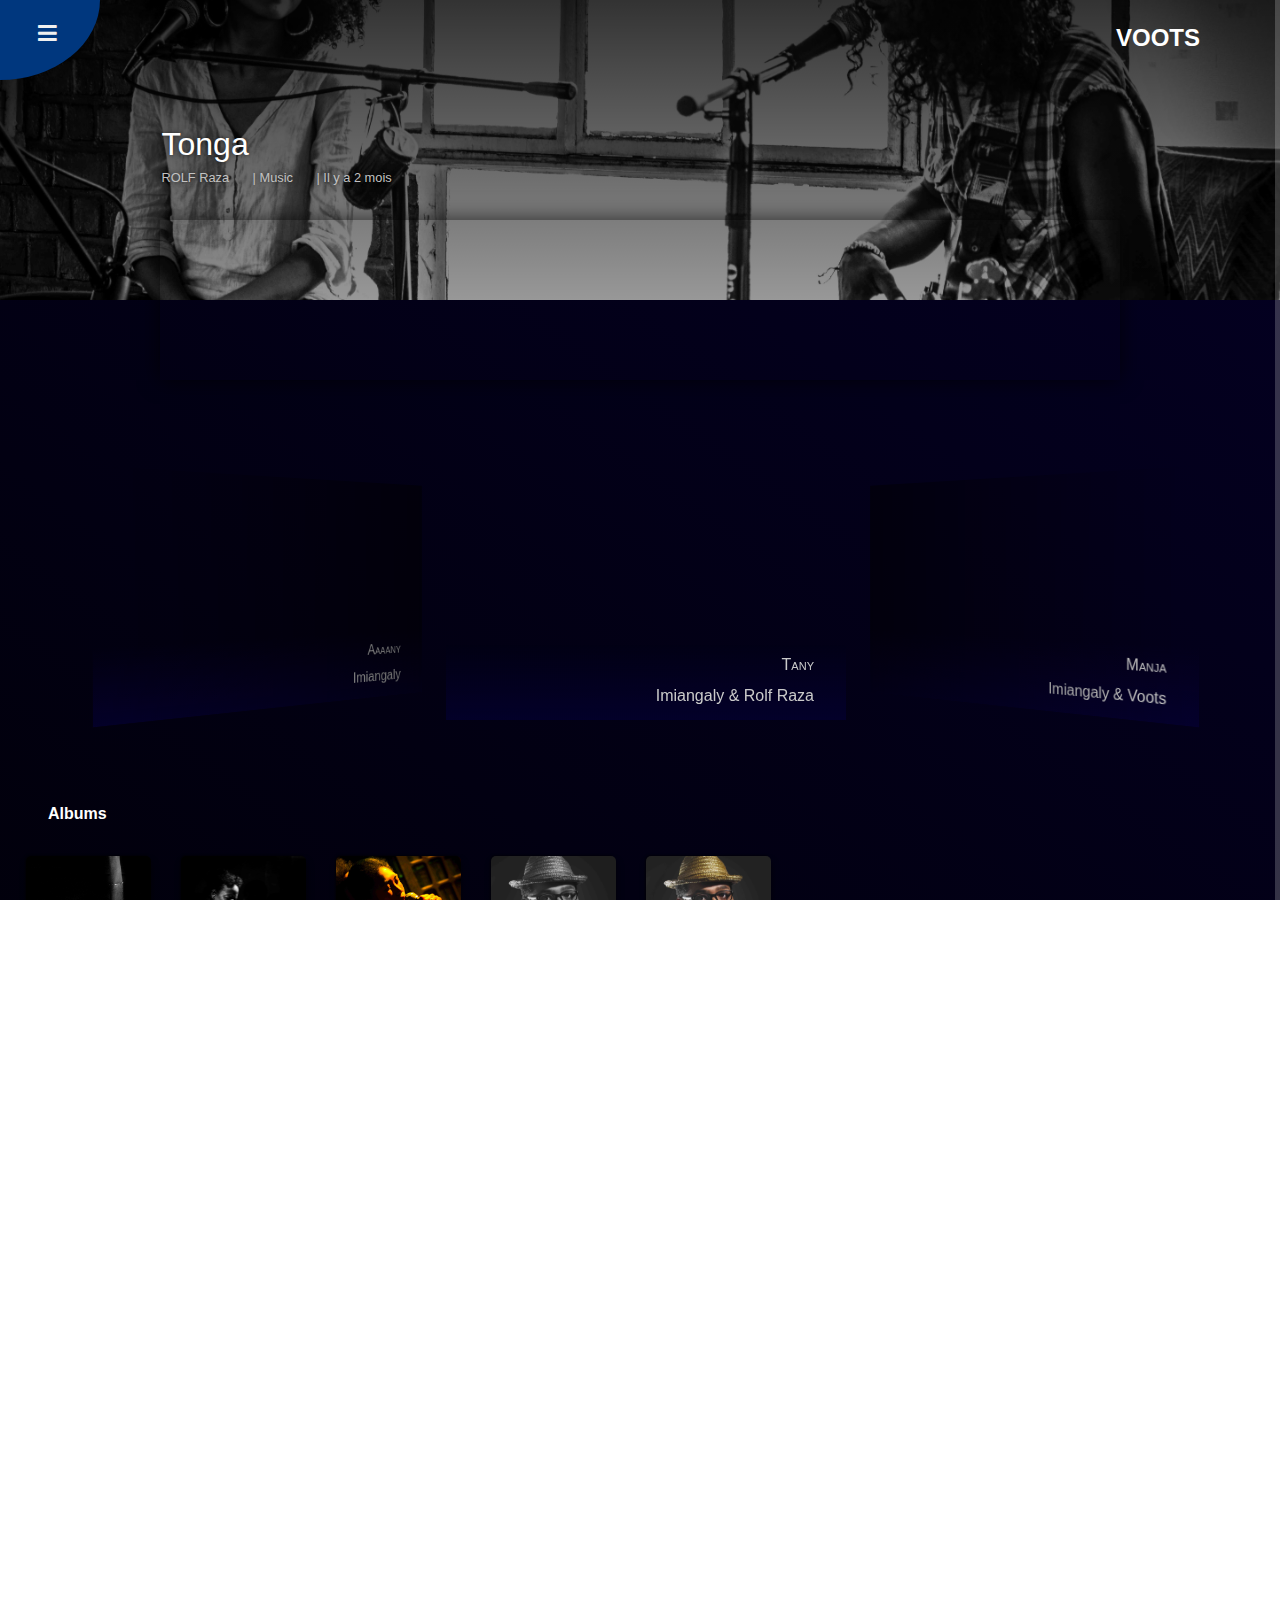
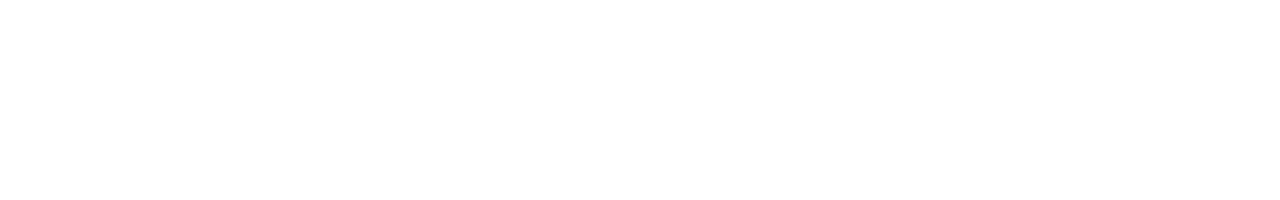
<file: index.html>
<!-- ######################################

    * Designed by Tonny HERISON👽👽
    * Média Design

-->

<!DOCTYPE html>
<html lang="fr">
<head>
    <meta charset="UTF-8">
    <meta name="viewport" content="width=device-width, initial-scale=1.0">
    <meta http-equiv="X-UA-Compatible" content="ie=edge">

    <link rel="stylesheet" href="plugins/fontawesome/css/all.min.css">
    <link rel="stylesheet" href="plugins/swiper/swiper.min.css">
    <link rel="stylesheet" href="assets/css/master.css">
    <link rel="stylesheet" href="assets/css/index.css">

    <title>Accueil</title>

    <script src="plugins/jquery/jquery-3.4.1.min.js"></script>
    <script src="plugins/swiper/swiper.min.js"></script>
</head>
<body>
    <div class="page">
        <span class="menu_toggle">
            <i class="menu_open fa fa-bars fa-lg"></i>
            <i class="menu_close fa fa-times fa-lg"></i>
        </span>

        <ul class="menu_items">
            <li class="active">
                <a href="">
                    <i class="fa fa-home ico"></i> Accueil
                </a>
            </li>
            <li>
                <a href="templates/event.html">
                    <i class="fa fa-calendar ico"></i> Evènements
                </a>
            </li>
            <li>
                <a href="templates/blog.html">
                    <i class="fa fa-book-open ico"></i> Blog
                </a>
            </li>
            <li>
                <a href="templates/media.html">
                    <i class="fa fa-music ico"></i> Artistes
                </a>
            </li>
        </ul>

        <main class="content">
            <div class="content_inner">
                <div class="container">
                    <div id="progressBar"></div>
                    <div id="scrollPath"></div>
                    <div class="height">
                        <header>
                            <div class="searchbar">
                                <!-- <form action="">
                                    <input type="text" id="search" placeholder="Rechercher...">
                                    <label for="search"><i class="fa fa-search"></i></label>
                                </form> -->
                                <h2 class="text-white">VOOTS</h2>
                            </div>
        
                            <div class="logo">
                                <!-- <h3>VOOTS</h3> -->
                            </div>
                        </header>

                        <!-- Principal content -->
                        <div class="player" style=" background-image: linear-gradient(rgba(0, 0, 0, 0.8), rgba(0, 0, 0, 0.4)), url(assets/images/couv.jpg)">
                            <h1 class="top-titre text-white">Tonga</h1>
                            <p class="top-artist"><a href="">ROLF Raza</a> | <a href="">Music</a> | Il y a 2 mois</p>
                            <iframe class="frame" scrolling="no" frameborder="no" allow="autoplay" src="https://w.soundcloud.com/player/?url=https%3A//api.soundcloud.com/tracks/95187045&color=%231932a3&auto_play=false&hide_related=false&show_comments=true&show_user=true&show_reposts=false&show_teaser=true"></iframe>
                        </div>
    
                        <div class="musiclist">
                            <div class="swiper-container" dir="rtl">
                                <div class="swiper-wrapper">
                                    <div class="swiper-slide" style="background-image:url(https://img.youtube.com/vi/vPtKMg8XnQQ/sddefault.jpg)">
                                        <a href="https://www.youtube.com/watch?v=vPtKMg8XnQQ" target="_blank" class="playButton" title="Jouer">
                                            <i class="fa fa-play fa-3x"></i>
                                        </a>
                                        <div class="info">
                                            <span class="title">Manja</span>
                                            <span class="artist">Imiangaly & Voots </span>
                                        </div>
                                    </div>
                                    <div class="swiper-slide" style="background-image:url(https://img.youtube.com/vi/l8_wZpdUrgU/sddefault.jpg)">
                                        <a href="https://www.youtube.com/watch?v=l8_wZpdUrgU" target="_blank" class="playButton" title="Jouer">
                                            <i class="fa fa-play fa-3x"></i>
                                        </a>
                                        <div class="info">
                                            <span class="title">Tany</span>
                                            <span class="artist">Imiangaly & Rolf Raza</span>
                                        </div>
                                    </div>
                                    <div class="swiper-slide" style="background-image:url(https://img.youtube.com/vi/Ok-e7eAceOw/sddefault.jpg)">
                                        <a href="https://www.youtube.com/watch?v=Ok-e7eAceOw" target="_blank" class="playButton" title="Jouer">
                                            <i class="fa fa-play fa-3x"></i>
                                        </a>
                                        <div class="info">
                                            <span class="title">Aaaany</span>
                                            <span class="artist">Imiangaly</span>
                                        </div>
                                    </div>
                                </div>
                            </div>
                        </div>
    
                        <div class="albumlist">
                            <div class="head">
                                <h4>Albums</h4>
                            </div>
                            <div class="albumitems">
                                <div class="swiper-container-album">
                                    <div class="swiper-wrapper">
                                        <div class="swiper-slide">
                                            <div class="poster">
                                                <img src="assets/images/singer1.jpg" alt="">
                                            </div>
                                            <div class="details">
                                                <span class="title">Album 1</span>
                                                <span class="songs">10 Chansons</span>
                                            </div>
                                        </div>
                                        <div class="swiper-slide">
                                            <div class="poster">
                                                <img src="assets/images/singer2.jpg" alt="">
                                            </div>
                                            <div class="details">
                                                <span class="title">Album 2</span>
                                                <span class="songs">5 Chansons</span>
                                            </div>
                                        </div>
                                        <div class="swiper-slide">
                                            <div class="poster">
                                                <img src="assets/images/singer3.jpg" alt="">
                                            </div>
                                            <div class="details">
                                                <span class="title">Album 3</span>
                                                <span class="songs">17 Chansons</span>
                                            </div>
                                        </div>
                                        <div class="swiper-slide">
                                            <div class="poster">
                                                <img src="assets/images/singer4.JPG" alt="">
                                            </div>
                                            <div class="details">
                                                <span class="title">Album 4</span>
                                                <span class="songs">4 Chansons</span>
                                            </div>
                                        </div>
                                        <div class="swiper-slide">
                                            <div class="poster">
                                                <img src="assets/images/singer5.JPG" alt="">
                                            </div>
                                            <div class="details">
                                                <span class="title">Album 5</span>
                                                <span class="songs">15 Chansons</span>
                                            </div>
                                        </div>
                                    </div>
                                </div>
                            </div>
                        </div>
    
                        <div class="row">
                            <div class="col-lg-6">
                                <div class="soon">
                                    <div class="head">
                                        <a href="" class="seeAll float-right">Voir tout</a>
                                        <h4>À venir</h4>
                                    </div>
                                    <div class="body text-white">
                                        <div class="event-item">
                                            <div class="row align-items-center">
                                                <div class="col-auto">
                                                    <span class="date">03</span>
                                                </div>
                                                <div class="col-3">
                                                    <span class="month">Fevrier</span>
                                                    <br>
                                                    <span class="hour">9H00</span>
                                                </div>
                                                <div class="col-3">
                                                    <span class="type">Concert</span>
                                                </div>
                                                <div class="col-3">
                                                    <span class="place">Mahamasina</span>
                                                </div>
                                                <div class="col-1">
                                                    <a href="" class="see">Voir</a>
                                                </div>
                                            </div>
                                        </div>
                                        <div class="event-item">
                                            <div class="row align-items-center">
                                                <div class="col-auto">
                                                    <span class="date">03</span>
                                                </div>
                                                <div class="col-3">
                                                    <span class="month">Fevrier</span>
                                                    <br>
                                                    <span class="hour">9H00</span>
                                                </div>
                                                <div class="col-3">
                                                    <span class="type">Concert</span>
                                                </div>
                                                <div class="col-3">
                                                    <span class="place">Mahamasina</span>
                                                </div>
                                                <div class="col-1">
                                                    <a href="" class="see">Voir</a>
                                                </div>
                                            </div>
                                        </div>
                                        <div class="event-item">
                                            <div class="row align-items-center">
                                                <div class="col-auto">
                                                    <span class="date">03</span>
                                                </div>
                                                <div class="col-3">
                                                    <span class="month">Fevrier</span>
                                                    <br>
                                                    <span class="hour">9H00</span>
                                                </div>
                                                <div class="col-3">
                                                    <span class="type">Concert</span>
                                                </div>
                                                <div class="col-3">
                                                    <span class="place">Mahamasina</span>
                                                </div>
                                                <div class="col-1">
                                                    <a href="" class="see">Voir</a>
                                                </div>
                                            </div>
                                        </div>
                                    </div>
                                </div>
                            </div>
                            <div class="col-lg-6">
                                <div class="suggestion">
                                    <div class="head">
                                        <h4>Suggestions</h4>
                                    </div>
                                </div>
                                <div class="suggestion-item text-white">
                                    <table>
                                        <thead>
                                            <tr>
                                                <th></th>
                                                <th>Titre</th>
                                                <th>Artiste</th>
                                                <th>Temps</th>
                                            </tr>
                                        </thead>
                                        <tbody>
                                            <tr>
                                                <td class="song-thumb">
                                                    <img src="assets/images/album-1.jpg" alt="">
                                                </td>
                                                <td>Someone you loved</td>
                                                <td>Crush</td>
                                                <td>05:04</td>
                                            </tr>
                                            <tr>
                                                <td class="song-thumb">
                                                    <img src="assets/images/album-2.jpg" alt="">
                                                </td>
                                                <td>Beautiful</td>
                                                <td>Timberlake</td>
                                                <td>05:04</td>
                                            </tr>
                                            <tr>
                                                <td class="song-thumb">
                                                    <img src="assets/images/album-3.jpg" alt="">
                                                </td>
                                                <td>Like a diamond</td>
                                                <td>Rihanna</td>
                                                <td>05:04</td>
                                            </tr>
                                            <tr>
                                                <td class="song-thumb">
                                                    <img src="assets/images/album-4.jpg" alt="">
                                                </td>
                                                <td>Someone you loved</td>
                                                <td>Crush</td>
                                                <td>05:04</td>
                                            </tr>
                                        </tbody>
                                    </table>
                                </div>
                            </div>
                        </div>

                        <footer>
                            <p class="social">
                                <a href="">
                                    <span class="fab fa-facebook-f"></span>
                                </a>
                                <a href="">
                                    <span class="fab fa-youtube"></span>
                                </a>
                                <a href="">
                                    <span class="fab fa-soundcloud"></span>
                                </a>
                            </p>
                            <p>© Copyright 2020. VOOTS Kongregation</p>
                        </footer>
                    </div>
                </div>
            </div>
        </main>
    </div>

    <script type="text/javascript" src="assets/js/master.js"></script>
    <script type="text/javascript" src="assets/js/index.js"></script>

</body>
</html>
</file>
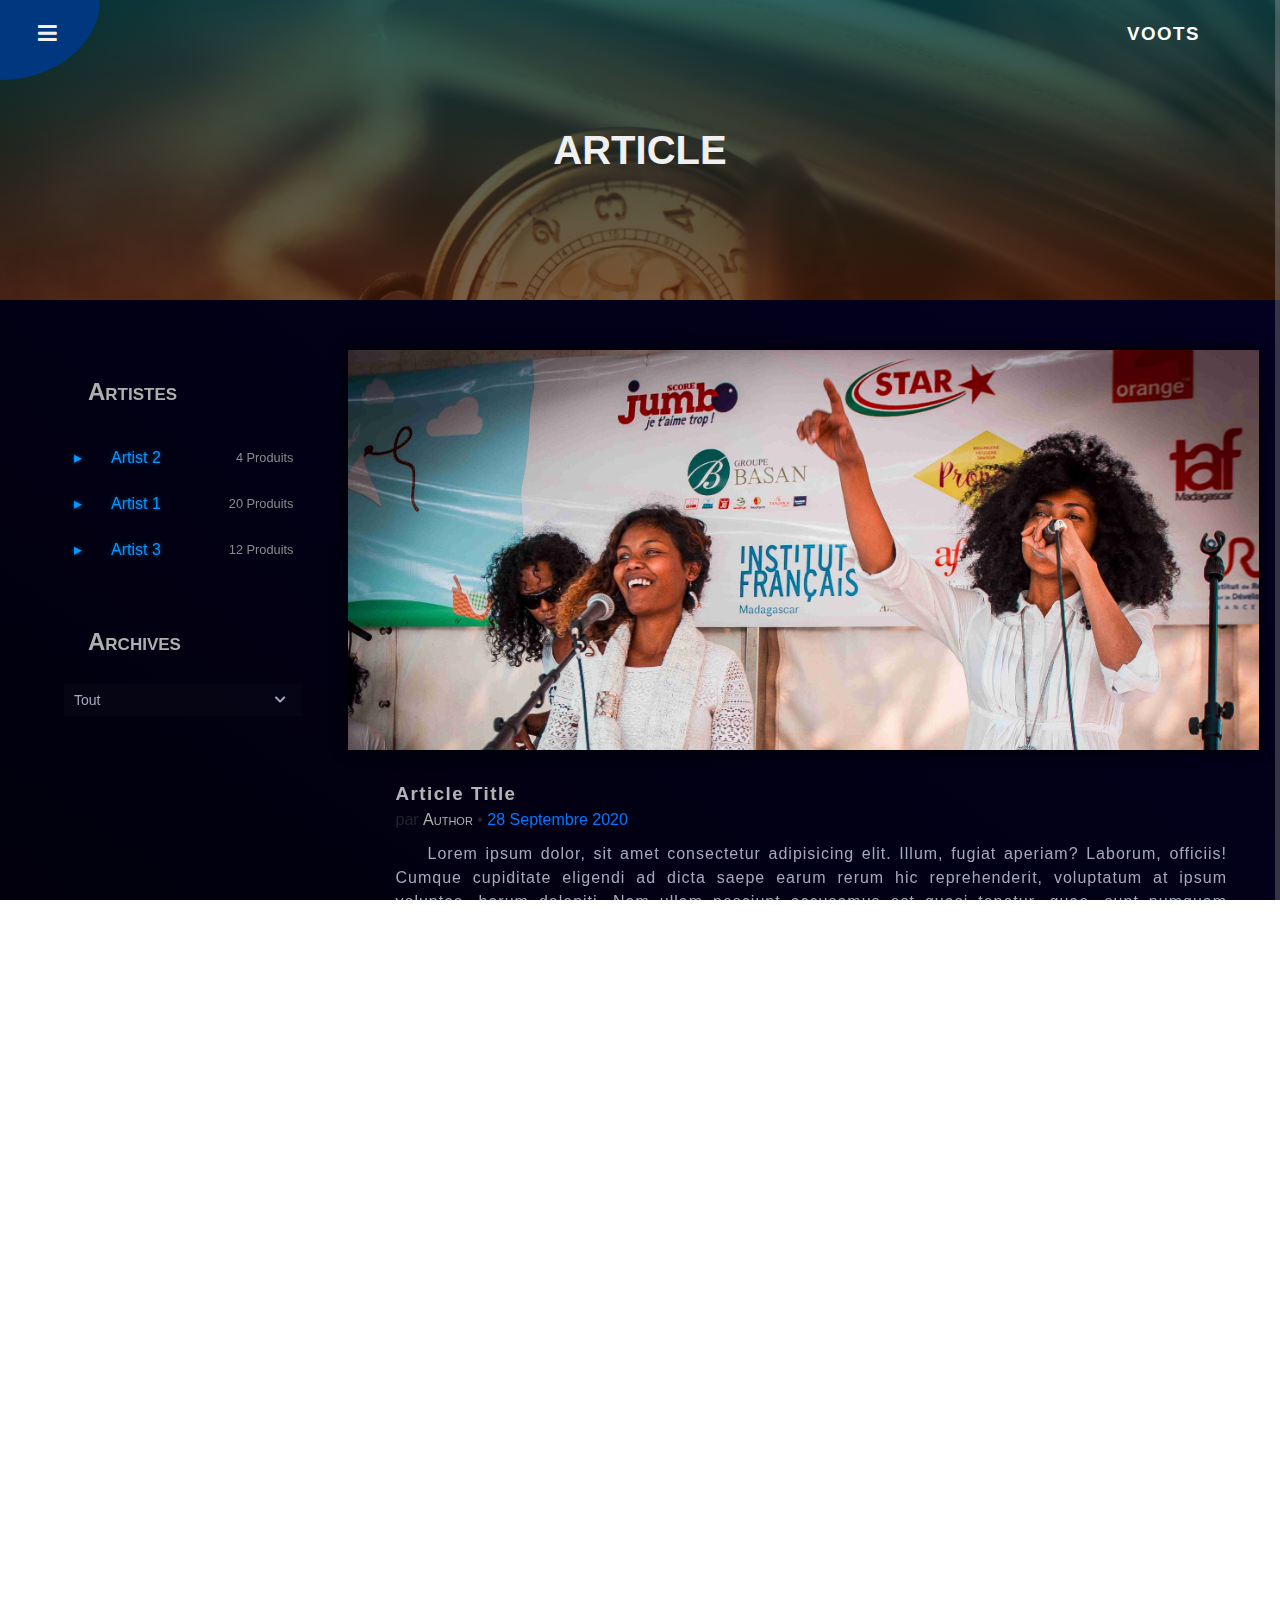
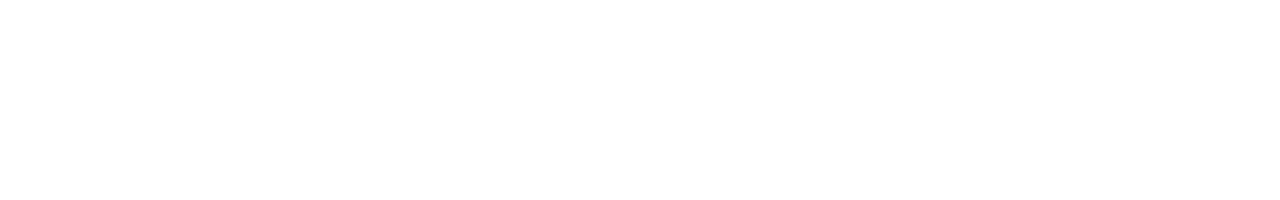
<file: templates/article.html>
<!-- ######################################

    * Designed by Tonny HERISON👽👽
    * Média Design

-->

<!DOCTYPE html>
<html lang="fr">
<head>
    <meta charset="UTF-8">
    <meta name="viewport" content="width=device-width, initial-scale=1.0">
    <meta http-equiv="X-UA-Compatible" content="ie=edge">

    <link rel="stylesheet" href="../plugins/fontawesome/css/all.min.css">
    <link rel="stylesheet" href="../plugins/swiper/swiper.min.css">
    <link rel="stylesheet" href="../assets/css/master.css">
    <link rel="stylesheet" href="../assets/css/article.css">

    <title>Évènement</title>

    <script src="../plugins/jquery/jquery-3.4.1.min.js"></script>
    <script src="../plugins/swiper/swiper.min.js"></script>
</head>
<body>
    <div class="page">
        <span class="menu_toggle">
            <i class="menu_open fa fa-bars fa-lg"></i>
            <i class="menu_close fa fa-times fa-lg"></i>
        </span>

        <ul class="menu_items">
            <li>
                <a href="../index.html">
                    <i class="fa fa-home ico"></i> Accueil
                </a>
            </li>
            <li>
                <a href="event.html">
                    <i class="fa fa-calendar ico"></i> Evènements
                </a>
            </li>
            <li class="active">
                <a href="article.html">
                    <i class="fa fa-book-open ico"></i> Blog
                </a>
            </li>
            <li>
                <a href="media.html">
                    <i class="fa fa-music ico"></i> Artistes
                </a>
            </li>
        </ul>

        <main class="content">
            <div class="content_inner">
                <div class="container">
                    <div id="progressBar"></div>
                    <div id="scrollPath"></div>
                    <div class="height">
                        <header>
                            <div class="searchbar">
                                <!-- <form action="">
                                    <input type="text" id="search" placeholder="Rechercher...">
                                    <label for="search"><i class="fa fa-search"></i></label>
                                </form> -->
                                <h3 class="text-white">VOOTS</h3>
                            </div>
        
                            <div class="logo">
                                <!-- <h3>VOOTS</h3> -->
                            </div>
                        </header>

                        <!-- Principal content -->
                        <div class="head-bg" style="background-image: linear-gradient(rgba(1, 63, 65, 0.808),rgba(65, 27, 1, 0.7)), url(../assets/images/article-bg.jpg);">
                            <p>Article</p>
                        </div>

                        <div class="row no-gutter">
                            <div class="tags col-lg-3 hide-on-md-and-smaller">
                                
                                <div class="artists w-100">
                                    <h2><a href="">Artistes</a></h2>
                                    <table class="artist-item w-100">
                                        <tbody>
                                            <tr>
                                                <td><span class="arrow">▸</span><a href="" class="white-text w-100">Artist 2</a></td>
                                                <td class="artist-products">4 Produits</td>
                                            </tr>
                                            <tr>
                                                <td><span class="arrow">▸</span><a href="" class="white-text w-100">Artist 1</a></td>
                                                <td class="artist-products">20 Produits</td>
                                            </tr>
                                            <tr>
                                                <td><span class="arrow">▸</span><a href="" class="white-text w-100">Artist 3</a></td>
                                                <td class="artist-products">12 Produits</td>
                                            </tr>
                                        </tbody>
                                    </table>
                                </div>

                                <div class="archives w-100">
                                    <h2><a href="">Archives</a></h2>
                                    <div class="dropdown">
                                        <ul>
                                            <li class="dropdown_selected d-flex flex-row align-items-center justify-content-start"><span>Tout</span><i class="fa fa-chevron-down ml-auto" aria-hidden="true"></i>
                                                <ul>
                                                    <li><a href="#">August 2018</a></li>
                                                    <li><a href="#">July 2018</a></li>
                                                    <li><a href="#">June 2018</a></li>
                                                    <li><a href="#">May 2018</a></li>
                                                </ul>
                                            </li>
                                        </ul>
                                    </div>
                                </div>
                            </div>
                            <!-- Event list -->
                            <div class="article-item col-lg-9 col-md-12">
                                <div class="article-item">
                                    <div class="parallax">
                                        <img src="../assets/images/event1.jpg" alt="">
                                    </div>
                                    <div class="detail">
                                        <h3 class="article-title">Article Title</h3>
                                        <span class="second-floor">par <a href="artist.html" class="author">Author</a> • <span class="date">28 Septembre 2020</span></span>
                                        <p class="article-description">Lorem ipsum dolor, sit amet consectetur adipisicing elit. Illum, fugiat aperiam? Laborum, officiis! Cumque cupiditate eligendi ad dicta saepe earum rerum hic reprehenderit, voluptatum at ipsum voluptas, harum deleniti. Nam ullam nesciunt accusamus est quasi tenetur, quae, sunt numquam corrupti doloremque fugit quia! Fugit ipsum rerum dolor saepe ducimus delectus labore aperiam doloribus exercitationem laborum, repudiandae vel est amet, consequuntur sequi magni deserunt iste ipsa vero distinctio eaque quas perspiciatis! Alias modi animi repellendus quas velit. Error laborum eius praesentium officiis quod corrupti voluptate ut consectetur ab illo officia fuga necessitatibus dicta eveniet expedita non, vitae repellendus molestiae vel incidunt illum nulla cumque tempore. In, aperiam accusamus! In, incidunt, veritatis autem tenetur deserunt nemo adipisci dignissimos quae veniam voluptatum amet iure perspiciatis eaque asperiores nam nesciunt ab ad ipsam enim. Magnam aliquid ad iste nostrum, debitis doloribus. Eveniet animi labore placeat nobis reprehenderit quaerat aliquam temporibus, laborum corporis saepe dolorem quasi nisi ullam voluptate natus ad, maxime necessitatibus, amet sunt. Quibusdam quod voluptates in soluta omnis sed aut, porro dolorem quo numquam impedit nihil animi deleniti quasi ea quos fugit laudantium. Esse ex iure sed mollitia quam asperiores debitis! Aspernatur maxime provident cumque voluptatem ipsum enim, sit exercitationem laboriosam odit ut. Qui minus soluta ducimus quasi officiis maxime, vel est assumenda dolor accusamus perspiciatis sapiente earum vitae doloribus animi suscipit quae similique dignissimos delectus porro reprehenderit, nesciunt optio culpa voluptatum? Et expedita quia vel harum. Incidunt perferendis consectetur debitis error at nihil sit perspiciatis est accusantium eum eveniet, eligendi ab, sequi a officiis non sapiente aliquam quod hic voluptatem adipisci consequuntur eius! Eaque, eligendi quis. Voluptatum repellat sit alias enim cum consequuntur vero dignissimos odio inventore itaque expedita, voluptates animi quae, provident ex sapiente. Deleniti enim eaque excepturi maxime quo cupiditate eum quibusdam. Cum, reprehenderit doloribus. Sapiente esse ipsa eveniet. Tempora a nulla iure ab similique maiores cupiditate dolorem culpa beatae odit suscipit delectus dicta, odio excepturi, ex libero aut, alias reiciendis praesentium nobis? Nisi earum quibusdam veniam quasi dignissimos excepturi saepe expedita debitis ipsam unde animi quas maiores, sed officiis atque laborum dolores? Eos dolorum ab esse molestiae ducimus molestias illum iste hic tempora possimus nisi, tempore modi dignissimos maxime illo earum ad in neque autem, doloribus tenetur. Fugiat repudiandae porro, animi dolorem voluptatem deserunt optio, esse reprehenderit eveniet maxime saepe, earum dolorum quaerat placeat! Eos fuga nesciunt explicabo omnis sapiente nobis ea exercitationem culpa commodi corrupti iusto ut neque assumenda itaque, quibusdam vero accusantium ipsam asperiores saepe veniam ex? Necessitatibus quidem eum aliquid itaque animi dolores adipisci consectetur voluptatum qui veniam dolorem aliquam accusamus, vitae, sapiente consequatur? Quod doloremque, atque amet animi at natus laboriosam hic voluptates qui quibusdam culpa, placeat enim voluptatibus quos cumque quasi, iusto optio perspiciatis. Magnam officiis iure accusamus, amet necessitatibus natus facere ratione perspiciatis possimus voluptatibus. Sequi delectus, ex nobis libero odio doloribus hic voluptates illo fugiat possimus quas doloremque corrupti provident, commodi impedit! Non eius impedit quam laudantium? Explicabo id dignissimos illum odio perferendis ad sint, ducimus a. Aspernatur amet enim dicta!</p>
                                    </div>
                                </div>
                            </div>
                        </div>

                        <footer>
                            <p class="social">
                                <a href="">
                                    <span class="fab fa-facebook-f"></span>
                                </a>
                                <a href="">
                                    <span class="fab fa-youtube"></span>
                                </a>
                                <a href="">
                                    <span class="fab fa-soundcloud"></span>
                                </a>
                            </p>
                            <p>© Copyright 2020. VOOTS Kongregation</p>
                        </footer>
                    </div>
                </div>
            </div>
        </main>
    </div>

    <script type="text/javascript" src="../assets/js/master.js"></script>
    <script type="text/javascript" src="../assets/js/article.js"></script>

</body>
</html>
</file>
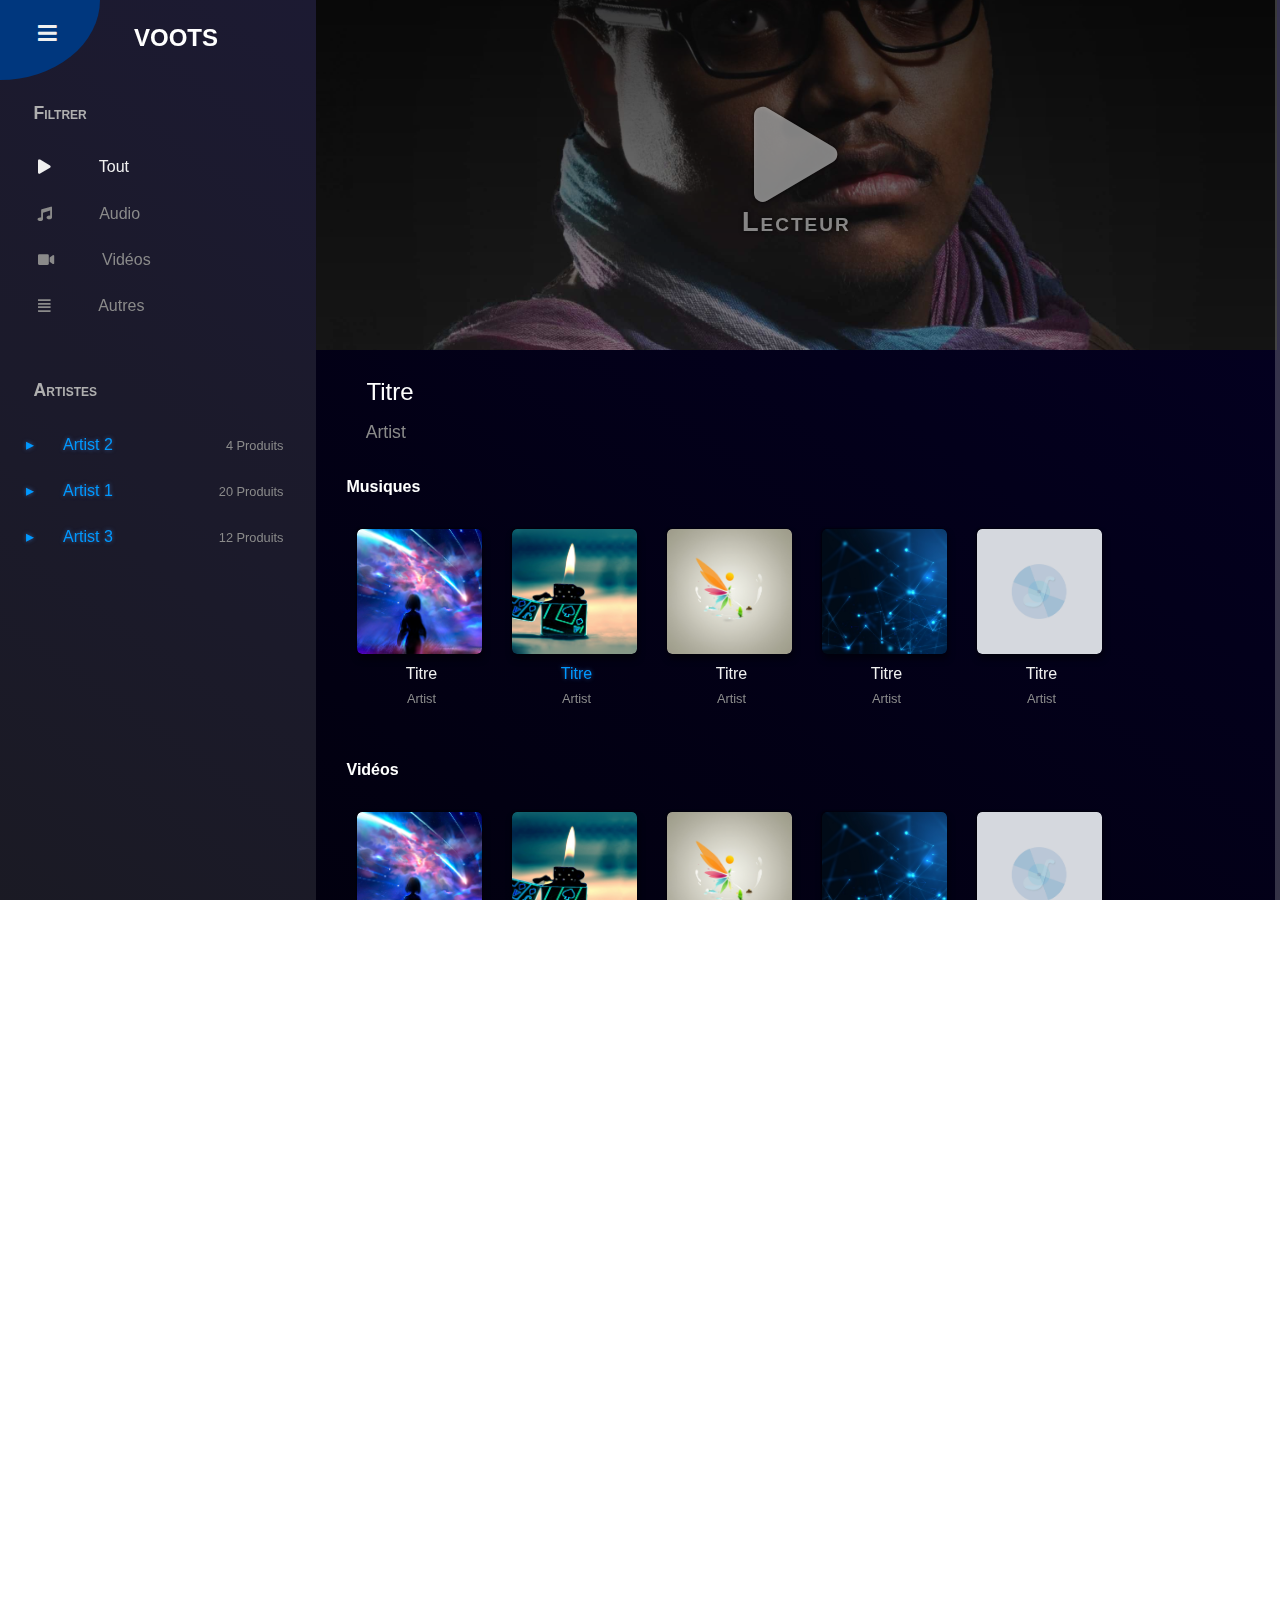
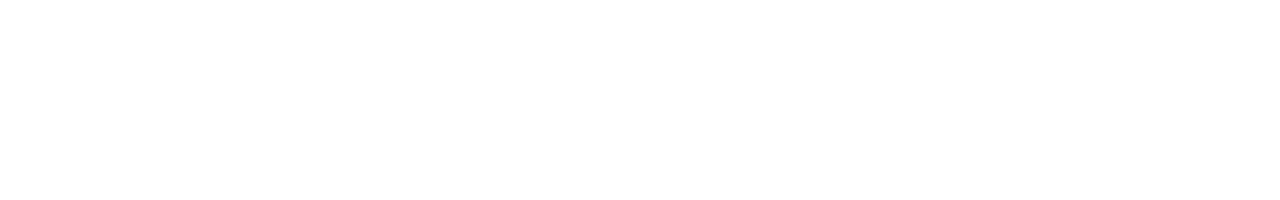
<file: templates/artist.html>
<!-- ######################################

    * Designed by Tonny HERISON👽👽
    * Média Design

-->

<!DOCTYPE html>
<html lang="fr">
<head>
    <meta charset="UTF-8">
    <meta name="viewport" content="width=device-width, initial-scale=1.0">
    <meta http-equiv="X-UA-Compatible" content="ie=edge">

    <link rel="stylesheet" href="../plugins/fontawesome/css/all.min.css">
    <link rel="stylesheet" href="../plugins/swiper/swiper.min.css">
    <link rel="stylesheet" href="../assets/css/master.css">
    <link rel="stylesheet" href="../assets/css/artist.css">

    <title>Évènement</title>

    <script src="../plugins/jquery/jquery-3.4.1.min.js"></script>
    <script src="../plugins/swiper/swiper.min.js"></script>
</head>
<body>
    <div class="page">
        <span class="menu_toggle">
            <i class="menu_open fa fa-bars fa-lg"></i>
            <i class="menu_close fa fa-times fa-lg"></i>
        </span>

        <ul class="menu_items">
            <li>
                <a href="../index.html">
                    <i class="fa fa-home ico"></i> Accueil
                </a>
            </li>
            <li>
                <a href="event.html">
                    <i class="fa fa-calendar ico"></i> Evènements
                </a>
            </li>
            <li>
                <a href="blog.html">
                    <i class="fa fa-book-open ico"></i> Blog
                </a>
            </li>
            <li class="active">
                <a href="media.html">
                    <i class="fa fa-music ico"></i> Artistes
                </a>
            </li>
        </ul>

        <main class="content">
            <div class="content_inner">
                <div class="container">
                    <div id="progressBar"></div>
                    <div id="scrollPath"></div>
                    <div class="height">

                        <div class="body">
                            <div class="row no-gutter">
                                <div class="tags col-3 hide-on-md-and-smaller text-white">
                                    <div class="searchsong">
                                        <form action="">
                                            <!-- <label for="search"><i class="fa fa-search"></i></label>
                                            <input type="text" id="search" placeholder="Rechercher..."> -->
                                            <h2 class="text-white" style="margin-left: 1em;">VOOTS</h2>
                                        </form>
                                    </div>
                                    <div class="filters">
                                        <h4>
                                            Filtrer
                                        </h4>
                                        <div class="filter-item">
                                            <a href="" class="active">
                                                <i class="fa fa-play"></i> Tout
                                            </a>
                                            <a href="">
                                                <i class="fa fa-music"></i> Audio
                                            </a>
                                            <a href="">
                                                <i class="fa fa-video"></i> Vidéos
                                            </a>
                                            <a href="">
                                                <i class="fa fa-align-justify"></i> Autres
                                            </a>
                                        </div>
                                    </div>
                                    
                                    <div class="artists w-100">
                                        <h4>
                                            Artistes
                                        </h4>
                                        <table class="artist-item w-100">
                                            <tbody>
                                                <tr>
                                                    <td><span class="arrow">▸</span><a href="" class="white-text w-100">Artist 2</a></td>
                                                    <td class="artist-products">4 Produits</td>
                                                </tr>
                                                <tr>
                                                    <td><span class="arrow">▸</span><a href="" class="white-text w-100">Artist 1</a></td>
                                                    <td class="artist-products">20 Produits</td>
                                                </tr>
                                                <tr>
                                                    <td><span class="arrow">▸</span><a href="" class="white-text w-100">Artist 3</a></td>
                                                    <td class="artist-products">12 Produits</td>
                                                </tr>
                                            </tbody>
                                        </table>
                                    </div>
                                    
                                </div>
                                <div class="list col-lg-9 col-md-12">
                                    <div class="player" style="background-image: linear-gradient(to top,#00000069, #000000c4), url(../assets/images/singer5.JPG)">
                                        <span class="lecteurTitle">
                                            <i class="fa fa-play"></i>
                                            <br>Lecteur
                                        </span>
                                    </div>
                                    <div class="infos">
                                        <div class="titre text-white">Titre</div>
                                        <div class="artist">Artist</div>
                                    </div>
                                    <div>
                                        <div class="musiclist">
                                            <div class="head">
                                                <h4><a href="" class="text-white">Musiques</a></h4>
                                            </div>
                                            <div class="music-items">
                                                <div class="swiper-container-music">
                                                    <div class="swiper-wrapper">
                                                        <div class="swiper-slide">
                                                            <div class="poster">
                                                                <img src="../assets/images/album-1.jpg" alt="">
                                                            </div>
                                                            <div class="details">
                                                                <span class="title">Titre</span>
                                                                <span class="songs">Artist</span>
                                                            </div>
                                                        </div>
                                                        <div class="swiper-slide played">
                                                            <div class="poster">
                                                                <img src="../assets/images/album-2.jpg" alt="">
                                                                <div class="animated-play"></div>
                                                            </div>
                                                            <div class="details">
                                                                <span class="title">Titre</span>
                                                                <span class="songs">Artist</span>
                                                            </div>
                                                        </div>
                                                        <div class="swiper-slide">
                                                            <div class="poster">
                                                                <img src="../assets/images/album-3.jpg" alt="">
                                                            </div>
                                                            <div class="details">
                                                                <span class="title">Titre</span>
                                                                <span class="songs">Artist</span>
                                                            </div>
                                                        </div>
                                                        <div class="swiper-slide">
                                                            <div class="poster">
                                                                <img src="../assets/images/album-4.jpg" alt="">
                                                            </div>
                                                            <div class="details">
                                                                <span class="title">Titre</span>
                                                                <span class="songs">Artist</span>
                                                            </div>
                                                        </div>
                                                        <div class="swiper-slide">
                                                            <div class="poster">
                                                                <img src="../assets/images/album-5.gif" alt="">
                                                            </div>
                                                            <div class="details">
                                                                <span class="title">Titre</span>
                                                                <span class="songs">Artist</span>
                                                            </div>
                                                        </div>
                                                    </div>
                                                </div>
                                            </div>
                                        </div>
                                    </div>

                                    <div class="musiclist">
                                        <div class="head">
                                            <h4><a href="" class="text-white">Vidéos</a></h4>
                                        </div>
                                        <div class="music-items">
                                            <div class="swiper-container-music">
                                                <div class="swiper-wrapper">
                                                    <div class="swiper-slide">
                                                        <div class="poster">
                                                            <img src="../assets/images/album-1.jpg" alt="">
                                                        </div>
                                                        <div class="details">
                                                            <span class="title">Titre</span>
                                                            <span class="songs">Artist</span>
                                                        </div>
                                                    </div>
                                                    <div class="swiper-slide">
                                                        <div class="poster">
                                                            <img src="../assets/images/album-2.jpg" alt="">
                                                            <div class="animated-play"></div>
                                                        </div>
                                                        <div class="details">
                                                            <span class="title">Titre</span>
                                                            <span class="songs">Artist</span>
                                                        </div>
                                                    </div>
                                                    <div class="swiper-slide">
                                                        <div class="poster">
                                                            <img src="../assets/images/album-3.jpg" alt="">
                                                        </div>
                                                        <div class="details">
                                                            <span class="title">Titre</span>
                                                            <span class="songs">Artist</span>
                                                        </div>
                                                    </div>
                                                    <div class="swiper-slide">
                                                        <div class="poster">
                                                            <img src="../assets/images/album-4.jpg" alt="">
                                                        </div>
                                                        <div class="details">
                                                            <span class="title">Titre</span>
                                                            <span class="songs">Artist</span>
                                                        </div>
                                                    </div>
                                                    <div class="swiper-slide">
                                                        <div class="poster">
                                                            <img src="../assets/images/album-5.gif" alt="">
                                                        </div>
                                                        <div class="details">
                                                            <span class="title">Titre</span>
                                                            <span class="songs">Artist</span>
                                                        </div>
                                                    </div>
                                                </div>
                                            </div>
                                        </div>
                                    </div>

                                    <div class="musiclist">
                                        <div class="head">
                                            <h4><a href="" class="text-white">Autres</a></h4>
                                        </div>
                                        <div class="music-items">
                                            <div class="swiper-container-music">
                                                <div class="swiper-wrapper">
                                                    <div class="swiper-slide">
                                                        <div class="poster">
                                                            <img src="../assets/images/album-1.jpg" alt="">
                                                        </div>
                                                        <div class="details">
                                                            <span class="title">Titre</span>
                                                            <span class="songs">Artist</span>
                                                        </div>
                                                    </div>
                                                    <div class="swiper-slide">
                                                        <div class="poster">
                                                            <img src="../assets/images/album-2.jpg" alt="">
                                                            <div class="animated-play"></div>
                                                        </div>
                                                        <div class="details">
                                                            <span class="title">Titre</span>
                                                            <span class="songs">Artist</span>
                                                        </div>
                                                    </div>
                                                    <div class="swiper-slide">
                                                        <div class="poster">
                                                            <img src="../assets/images/album-3.jpg" alt="">
                                                        </div>
                                                        <div class="details">
                                                            <span class="title">Titre</span>
                                                            <span class="songs">Artist</span>
                                                        </div>
                                                    </div>
                                                    <div class="swiper-slide">
                                                        <div class="poster">
                                                            <img src="../assets/images/album-4.jpg" alt="">
                                                        </div>
                                                        <div class="details">
                                                            <span class="title">Titre</span>
                                                            <span class="songs">Artist</span>
                                                        </div>
                                                    </div>
                                                    <div class="swiper-slide">
                                                        <div class="poster">
                                                            <img src="../assets/images/album-5.gif" alt="">
                                                        </div>
                                                        <div class="details">
                                                            <span class="title">Titre</span>
                                                            <span class="songs">Artist</span>
                                                        </div>
                                                    </div>
                                                </div>
                                            </div>
                                        </div>
                                    </div>
                                    <footer class="">
                                        <p class="social">
                                            <a href="">
                                                <span class="fab fa-facebook-f"></span>
                                            </a>
                                            <a href="">
                                                <span class="fab fa-youtube"></span>
                                            </a>
                                            <a href="">
                                                <span class="fab fa-soundcloud"></span>
                                            </a>
                                        </p>
                                        <p>© Copyright 2020. VOOTS Kongregation</p>
                                    </footer>
                                </div>
                            </div>
                        </div>

                        
                    </div>
                </div>
            </div>
        </main>
    </div>

    <script type="text/javascript" src="../assets/js/artist.js"></script>
    <script type="text/javascript" src="../assets/js/master.js"></script>

</body>
</html>
</file>
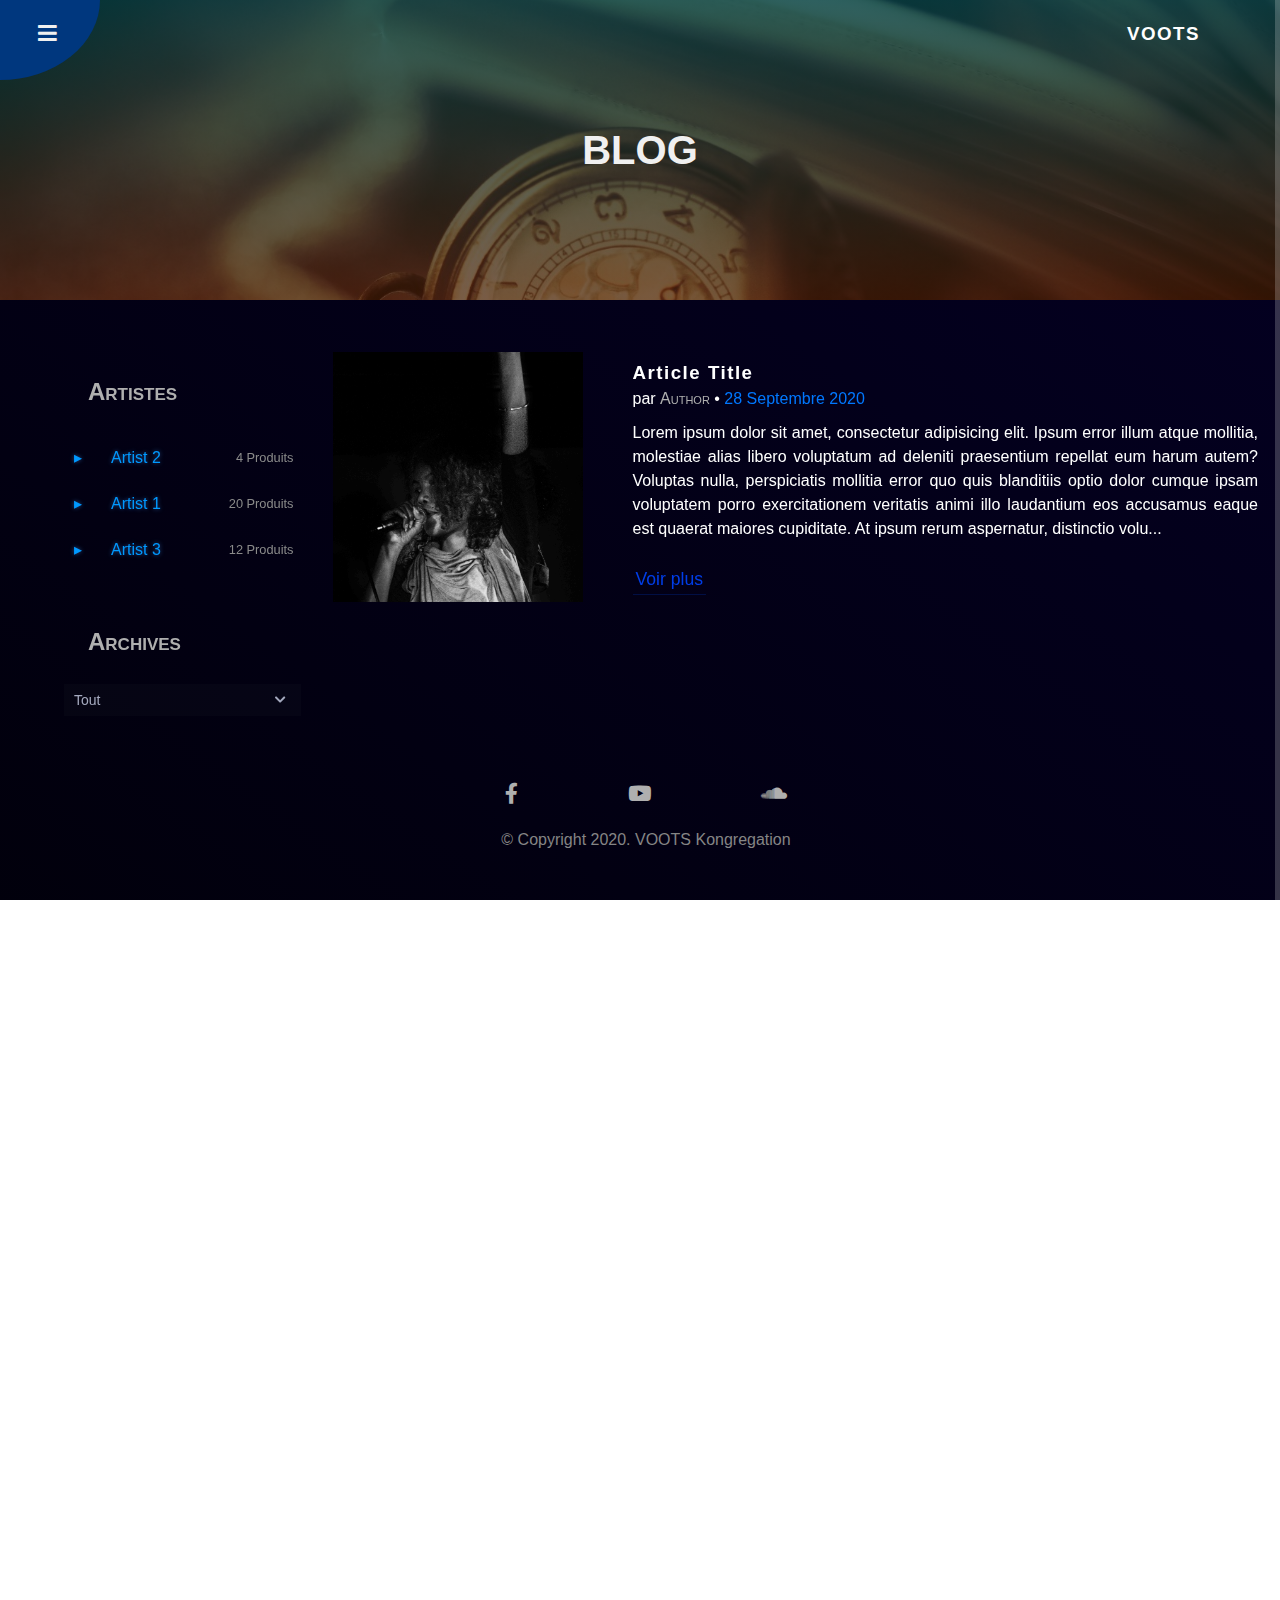
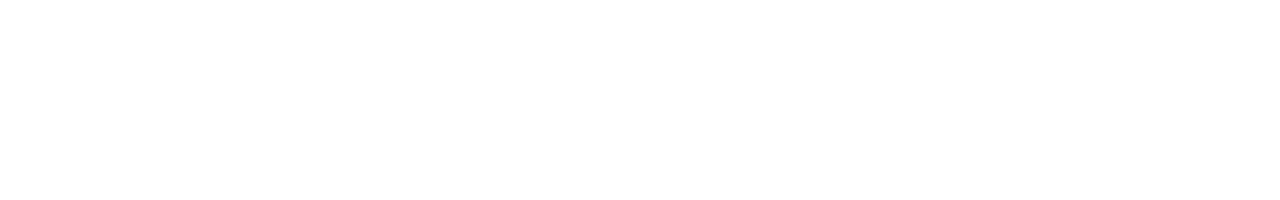
<file: templates/blog.html>
<!-- ######################################

    * Designed by Tonny HERISON👽👽
    * Média Design

-->

<!DOCTYPE html>
<html lang="fr">
<head>
    <meta charset="UTF-8">
    <meta name="viewport" content="width=device-width, initial-scale=1.0">
    <meta http-equiv="X-UA-Compatible" content="ie=edge">

    <link rel="stylesheet" href="../plugins/fontawesome/css/all.min.css">
    <link rel="stylesheet" href="../plugins/swiper/swiper.min.css">
    <link rel="stylesheet" href="../assets/css/master.css">
    <link rel="stylesheet" href="../assets/css/article.css">

    <title>Évènement</title>

    <script src="../plugins/jquery/jquery-3.4.1.min.js"></script>
    <script src="../plugins/swiper/swiper.min.js"></script>
</head>
<body>
    <div class="page">
        <span class="menu_toggle">
            <i class="menu_open fa fa-bars fa-lg"></i>
            <i class="menu_close fa fa-times fa-lg"></i>
        </span>

        <ul class="menu_items">
            <li>
                <a href="../index.html">
                    <i class="fa fa-home ico"></i> Accueil
                </a>
            </li>
            <li>
                <a href="event.html">
                    <i class="fa fa-calendar ico"></i> Evènements
                </a>
            </li>
            <li class="active">
                <a href="article.html">
                    <i class="fa fa-book-open ico"></i> Blog
                </a>
            </li>
            <li>
                <a href="media.html">
                    <i class="fa fa-music ico"></i> Artistes
                </a>
            </li>
        </ul>

        <main class="content">
            <div class="content_inner">
                <div class="container">
                    <div id="progressBar"></div>
                    <div id="scrollPath"></div>
                    <div class="height">
                        <header>
                            <div class="searchbar">
                                <!-- <form action="">
                                    <input type="text" id="search" placeholder="Rechercher...">
                                    <label for="search"><i class="fa fa-search"></i></label>
                                </form> -->
                                <h3 class="text-white">VOOTS</h3>
                            </div>
        
                            <div class="logo">
                                <!-- <h3>VOOTS</h3> -->
                            </div>
                        </header>

                        <!-- Principal content -->
                        <div class="head-bg" style="background-image: linear-gradient(rgba(1, 63, 65, 0.808),rgba(65, 27, 1, 0.7)), url(../assets/images/article-bg.jpg);">
                            <p>Blog</p>
                        </div>

                        <div class="row no-gutter">
                            <div class="tags col-lg-3 hide-on-md-and-smaller">
                                
                                <div class="artists w-100">
                                    <h2><a href="">Artistes</a></h2>
                                    <table class="artist-item w-100">
                                        <tbody>
                                            <tr>
                                                <td><span class="arrow">▸</span><a href="" class="white-text w-100">Artist 2</a></td>
                                                <td class="artist-products">4 Produits</td>
                                            </tr>
                                            <tr>
                                                <td><span class="arrow">▸</span><a href="" class="white-text w-100">Artist 1</a></td>
                                                <td class="artist-products">20 Produits</td>
                                            </tr>
                                            <tr>
                                                <td><span class="arrow">▸</span><a href="" class="white-text w-100">Artist 3</a></td>
                                                <td class="artist-products">12 Produits</td>
                                            </tr>
                                        </tbody>
                                    </table>
                                </div>

                                <div class="archives w-100">
                                    <h2><a href="">Archives</a></h2>
                                    <div class="dropdown">
                                        <ul>
                                            <li class="dropdown_selected d-flex flex-row align-items-center justify-content-start"><span>Tout</span><i class="fa fa-chevron-down ml-auto" aria-hidden="true"></i>
                                                <ul>
                                                    <li><a href="#">August 2018</a></li>
                                                    <li><a href="#">July 2018</a></li>
                                                    <li><a href="#">June 2018</a></li>
                                                    <li><a href="#">May 2018</a></li>
                                                </ul>
                                            </li>
                                        </ul>
                                    </div>
                                </div>
                            </div>
                            <!-- Event list -->
                            <div class="col-lg-9 col-md-12">
                                <table class="article-items">
                                    <tr>
                                        <td class="thumb">
                                            <div>
                                                <img src="../assets/images/DSC_0207.jpg" class="image-cover" alt="">
                                            </div>
                                        </td>
                                        <td class="detail text-white">
                                            <h3>Article Title</h3>
                                            <span class="second-floor">par <a href="artist.html" class="author">Author</a> • <span class="date">28 Septembre 2020</span></span>
                                            <p class="description">Lorem ipsum dolor sit amet, consectetur adipisicing elit. Ipsum error illum atque mollitia, molestiae alias libero voluptatum ad deleniti praesentium repellat eum harum autem? Voluptas nulla, perspiciatis mollitia error quo quis blanditiis optio dolor cumque ipsam voluptatem porro exercitationem veritatis animi illo laudantium eos accusamus eaque est quaerat maiores cupiditate. At ipsum rerum aspernatur, distinctio volu...</p>
                                            <br><a href="article.html" class="see">Voir plus</a>
                                        </td>
                                    </tr>
                                </table>
                            </div>
                        </div>

                        <footer>
                            <p class="social">
                                <a href="">
                                    <span class="fab fa-facebook-f"></span>
                                </a>
                                <a href="">
                                    <span class="fab fa-youtube"></span>
                                </a>
                                <a href="">
                                    <span class="fab fa-soundcloud"></span>
                                </a>
                            </p>
                            <p>© Copyright 2020. VOOTS Kongregation</p>
                        </footer>
                    </div>
                </div>
            </div>
        </main>
    </div>

    <script type="text/javascript" src="../assets/js/master.js"></script>
    <script type="text/javascript" src="../assets/js/article.js"></script>

</body>
</html>
</file>
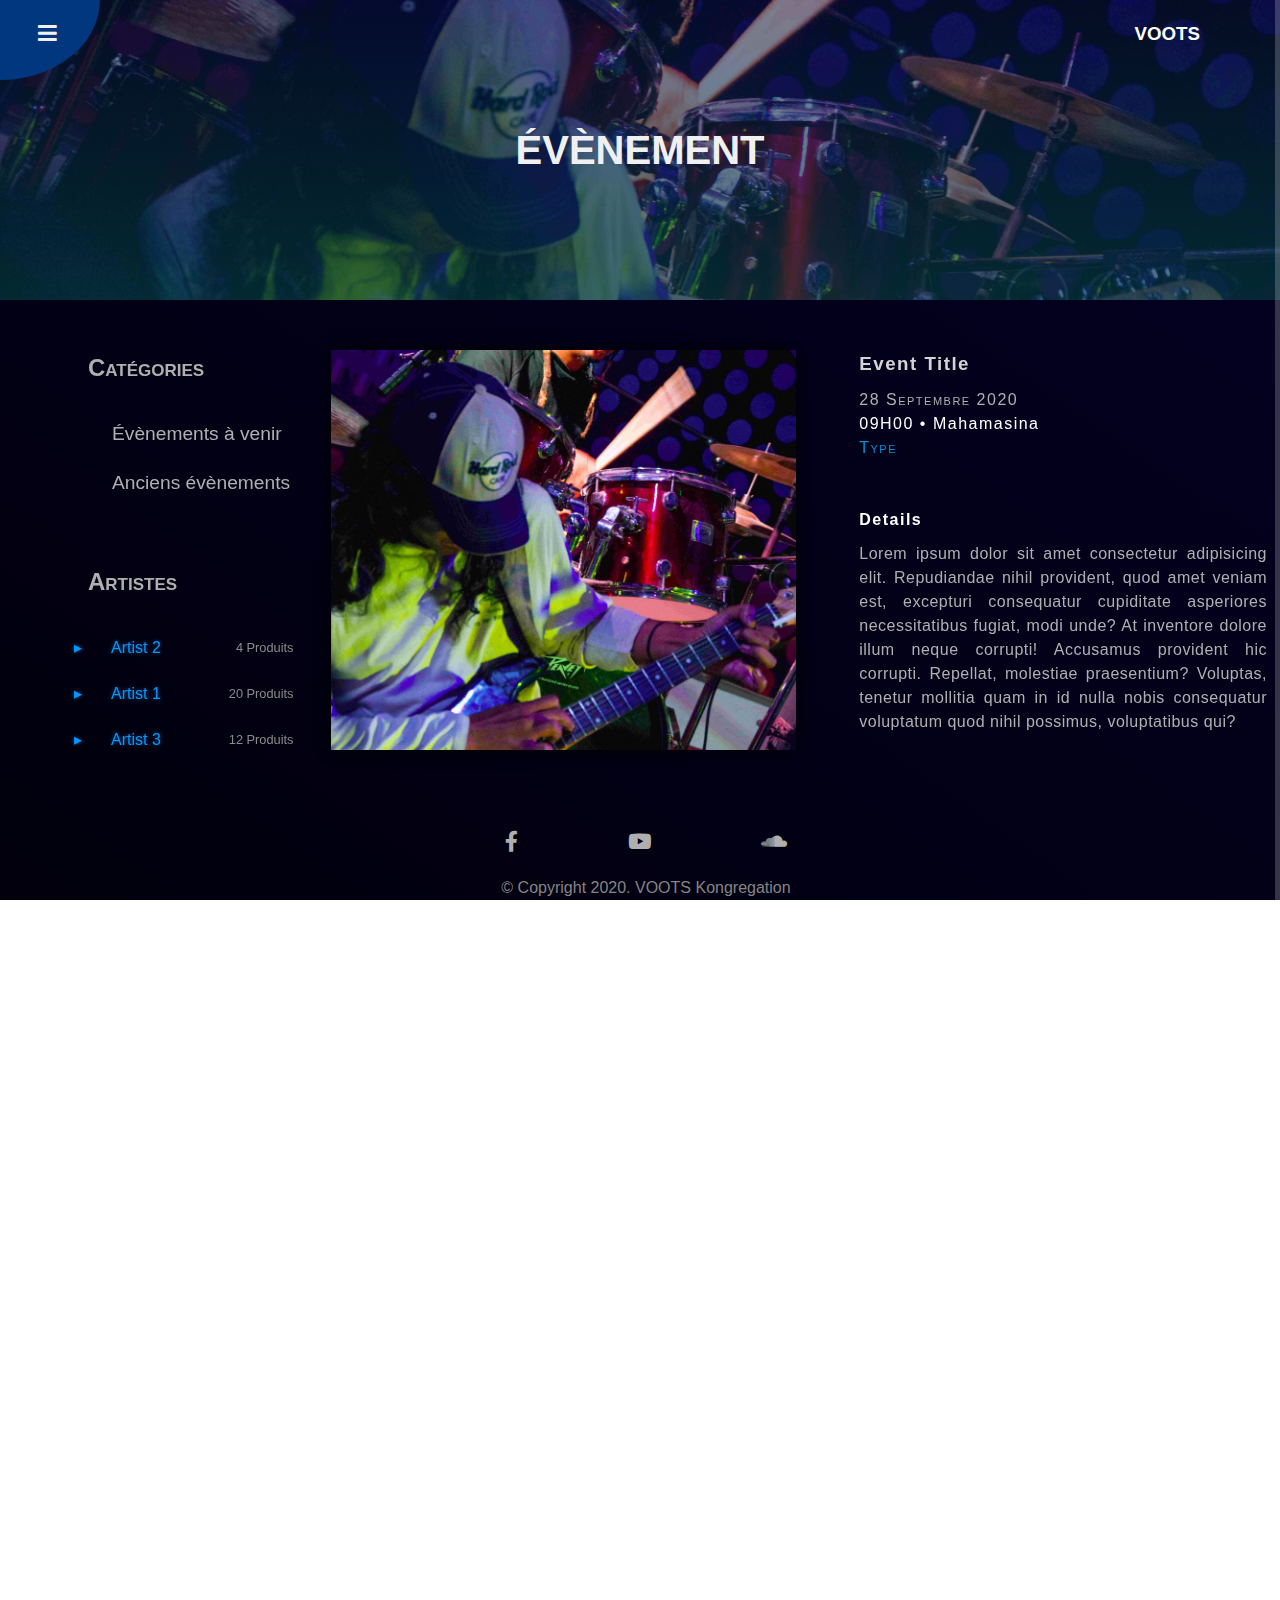
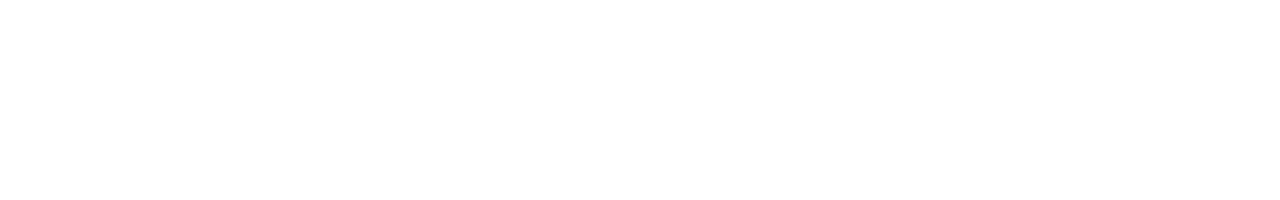
<file: templates/event-item.html>
<!-- ######################################

    * Designed by Tonny HERISON👽👽
    * Média Design

-->

<!DOCTYPE html>
<html lang="fr">
<head>
    <meta charset="UTF-8">
    <meta name="viewport" content="width=device-width, initial-scale=1.0">
    <meta http-equiv="X-UA-Compatible" content="ie=edge">

    <link rel="stylesheet" href="../plugins/fontawesome/css/all.min.css">
    <link rel="stylesheet" href="../plugins/swiper/swiper.min.css">
    <link rel="stylesheet" href="../assets/css/master.css">
    <link rel="stylesheet" href="../assets/css/event-item.css">

    <title>Évènement</title>

    <script src="../plugins/jquery/jquery-3.4.1.min.js"></script>
    <script src="../plugins/swiper/swiper.min.js"></script>
</head>
<body>
    <div class="page">
        <span class="menu_toggle">
            <i class="menu_open fa fa-bars fa-lg"></i>
            <i class="menu_close fa fa-times fa-lg"></i>
        </span>

        <ul class="menu_items">
            <li>
                <a href="../index.html">
                    <i class="fa fa-home ico"></i> Accueil
                </a>
            </li>
            <li class="active">
                <a href="event.html">
                    <i class="fa fa-calendar ico"></i> Evènements
                </a>
            </li>
            <li>
                <a href="blog.html">
                    <i class="fa fa-book-open ico"></i> Blog
                </a>
            </li>
            <li>
                <a href="media.html">
                    <i class="fa fa-music ico"></i> Artistes
                </a>
            </li>
        </ul>

        <main class="content">
            <div class="content_inner">
                <div class="container">
                    <div id="progressBar"></div>
                    <div id="scrollPath"></div>
                    <div class="height">
                        <header>
                            <div class="searchbar">
                                <!-- <form action="">
                                    <input type="text" id="search" placeholder="Rechercher...">
                                    <label for="search"><i class="fa fa-search"></i></label>
                                </form> -->
                                <h3 class="text-white">VOOTS</h3>
                            </div>
        
                            <div class="logo">
                                <!-- <h3>VOOTS</h3> -->
                            </div>
                        </header>

                        <!-- Principal content -->
                        <div class="head-bg" style="background-image: linear-gradient(rgba(1, 16, 65, 0.5),rgba(1, 55, 65, 0.7)), url(../assets/images/show1.jpg);">
                            <p>Évènement</p>
                        </div>

                        <div class="row no-gutter">
                            <div class="tags col-lg-3 hide-on-md-and-smaller">
                                <div class="type w-100">
                                    <h2>Catégories</h2>
                                    <ul>
                                        <li><a href="">Évènements à venir</a></li>
                                        <li><a href="">Anciens évènements</a></li>
                                    </ul>
                                </div>
                                
                                <div class="artists w-100">
                                    <h2><a href="">Artistes</a></h2>
                                    <table class="artist-item w-100">
                                        <tbody>
                                            <tr>
                                                <td><span class="arrow">▸</span><a href="" class="white-text w-100">Artist 2</a></td>
                                                <td class="artist-products">4 Produits</td>
                                            </tr>
                                            <tr>
                                                <td><span class="arrow">▸</span><a href="" class="white-text w-100">Artist 1</a></td>
                                                <td class="artist-products">20 Produits</td>
                                            </tr>
                                            <tr>
                                                <td><span class="arrow">▸</span><a href="" class="white-text w-100">Artist 3</a></td>
                                                <td class="artist-products">12 Produits</td>
                                            </tr>
                                        </tbody>
                                    </table>
                                </div>
                            </div>
                            <!-- Event list -->
                            <div class="col-lg-9 col-md-12">
                                <div class="row no-gutter">
                                    <div class="col-lg-6 poster">
                                        <div class="parallax">
                                            <img src="../assets/images/show1.jpg" alt="">
                                        </div>
                                    </div>
                                    <div class="col-lg-6 col-md-12 hide-on-md-and-smaller detail text-white details">
                                        <h3>Event Title</h3>
                                        <span class="date">28 Septembre 2020</span>
                                        <br><span class="heure">09H00</span> • <span class="location">Mahamasina</span>
                                        <p class="type-event"> Type</p>
                                        <h4 class="desc-title">Details</h4>
                                        <p class="desc">Lorem ipsum dolor sit amet consectetur adipisicing elit. Repudiandae nihil provident, quod amet veniam est, excepturi consequatur cupiditate asperiores necessitatibus fugiat, modi unde? At inventore dolore illum neque corrupti! Accusamus provident hic corrupti. Repellat, molestiae praesentium? Voluptas, tenetur mollitia quam in id nulla nobis consequatur voluptatum quod nihil possimus, voluptatibus qui?</p>
                                    </div>
                                </div>
                            </div>
                        </div>

                        <footer>
                            <p class="social">
                                <a href="">
                                    <span class="fab fa-facebook-f"></span>
                                </a>
                                <a href="">
                                    <span class="fab fa-youtube"></span>
                                </a>
                                <a href="">
                                    <span class="fab fa-soundcloud"></span>
                                </a>
                            </p>
                            <p>© Copyright 2020. VOOTS Kongregation</p>
                        </footer>
                    </div>
                </div>
            </div>
        </main>
    </div>

    <script type="text/javascript" src="../assets/js/master.js"></script>
    <script type="text/javascript" src="../assets/js/event-item.js"></script>

</body>
</html>
</file>
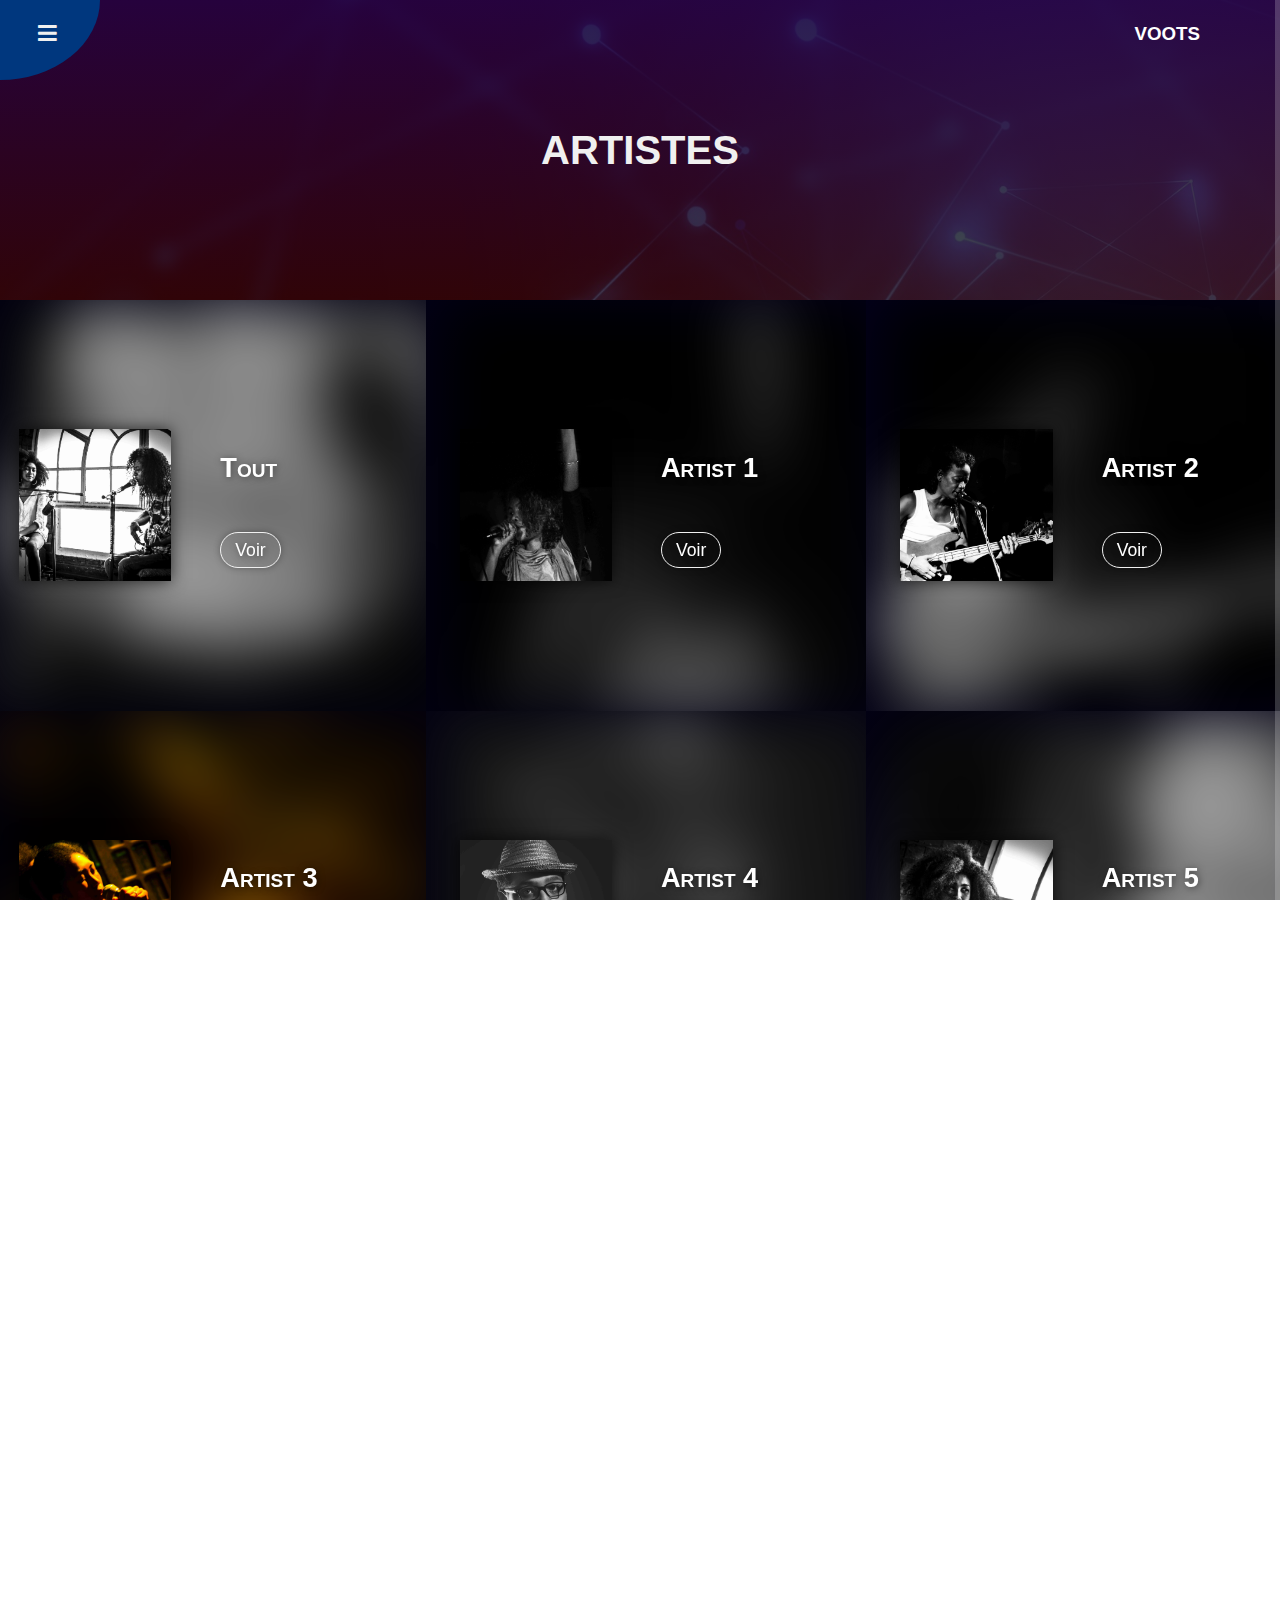
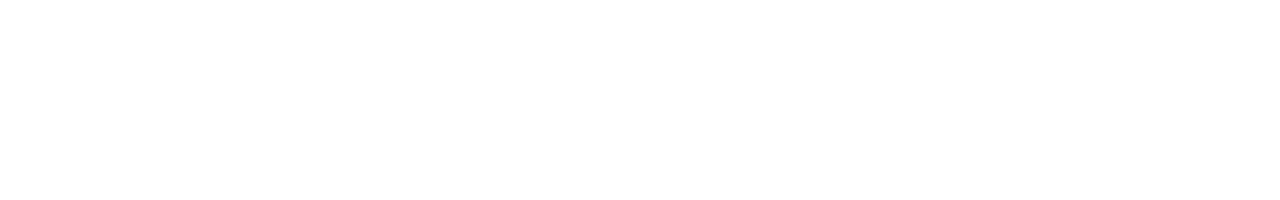
<file: templates/media.html>
<!-- ######################################

    * Designed by Tonny HERISON👽👽
    * Média Design

-->

<!DOCTYPE html>
<html lang="fr">
<head>
    <meta charset="UTF-8">
    <meta name="viewport" content="width=device-width, initial-scale=1.0">
    <meta http-equiv="X-UA-Compatible" content="ie=edge">

    <link rel="stylesheet" href="../plugins/fontawesome/css/all.min.css">
    <link rel="stylesheet" href="../plugins/swiper/swiper.min.css">
    <link rel="stylesheet" href="../assets/css/master.css">
    <link rel="stylesheet" href="../assets/css/media.css">

    <title>Évènement</title>

    <script src="../plugins/jquery/jquery-3.4.1.min.js"></script>
    <script src="../plugins/swiper/swiper.min.js"></script>
</head>
<body>
    <div class="page">
        <span class="menu_toggle">
            <i class="menu_open fa fa-bars fa-lg"></i>
            <i class="menu_close fa fa-times fa-lg"></i>
        </span>

        <ul class="menu_items">
            <li>
                <a href="../index.html">
                    <i class="fa fa-home ico"></i> Accueil
                </a>
            </li>
            <li>
                <a href="event.html">
                    <i class="fa fa-calendar ico"></i> Evènements
                </a>
            </li>
            <li>
                <a href="blog.html">
                    <i class="fa fa-book-open ico"></i> Blog
                </a>
            </li>
            <li class="active">
                <a href="media.html">
                    <i class="fa fa-music ico"></i> Artistes
                </a>
            </li>
        </ul>

        <main class="content">
            <div class="content_inner">
                <div class="container">
                    <div id="progressBar"></div>
                    <div id="scrollPath"></div>
                    <div class="height">
                        <header>
                            <div class="searchbar">
                                <!-- <form action="">
                                    <input type="text" id="search" placeholder="Rechercher...">
                                    <label for="search"><i class="fa fa-search"></i></label>
                                </form> -->
                                <h3 class="text-white">VOOTS</h3>
                            </div>
        
                            <div class="logo">
                                <!-- <h3>VOOTS</h3> -->
                            </div>
                        </header>

                        <!-- Principal content -->
                        <div class="head-bg" style="background-image: linear-gradient(rgba(42, 1, 65, 0.9),rgba(68, 1, 1, 0.7)), url(../assets/images/album-4.jpg);">
                            <p>Artistes</p>
                        </div>

                        <div class="body">
                            <div class="row no-gutter">
                                <!-- Artist item -->
                                <div class="artist-item col-lg-4 col-sm-12 col-md-6">
                                    <div class="bg-img position-absolute wh-100">
                                        <img src="../assets/images/couv.jpg" class="image-cover" alt="">
                                    </div>
                                    <div class="row no-gutter h-100 align-items-center">
                                        <div class="col-6">
                                            <div class="img-poster">
                                                <img src="../assets/images/couv.jpg" class="image-cover" alt="">
                                            </div>
                                        </div>
                                        <div class="col-6 detail">
                                            <div class="name">
                                                Tout
                                            </div>
                                            <div class="jouer">
                                                <a href="artist.html">Voir</a>
                                            </div>
                                        </div>
                                    </div>
                                </div>
                                <div class="artist-item col-lg-4 col-sm-12 col-md-6">
                                    <div class="bg-img position-absolute wh-100">
                                        <img src="../assets/images/singer1.jpg" class="image-cover" alt="">
                                    </div>
                                    <div class="row no-gutter h-100 align-items-center">
                                        <div class="col-6">
                                            <div class="img-poster">
                                                <img src="../assets/images/singer1.jpg" class="image-cover" alt="">
                                            </div>
                                        </div>
                                        <div class="col-6 detail">
                                            <div class="name">
                                                Artist 1
                                            </div>
                                            <div class="jouer">
                                                <a href="">Voir</a>
                                            </div>
                                        </div>
                                    </div>
                                </div>
                                <div class="artist-item col-lg-4 col-sm-12 col-md-6">
                                    <div class="bg-img position-absolute wh-100">
                                        <img src="../assets/images/singer2.jpg" class="image-cover" alt="">
                                    </div>
                                    <div class="row no-gutter h-100 align-items-center">
                                        <div class="col-6">
                                            <div class="img-poster">
                                                <img src="../assets/images/singer2.jpg" class="image-cover" alt="">
                                            </div>
                                        </div>
                                        <div class="col-6 detail">
                                            <div class="name">
                                                Artist 2
                                            </div>
                                            <div class="jouer">
                                                <a href="">Voir</a>
                                            </div>
                                        </div>
                                    </div>
                                </div>
                                <div class="artist-item col-lg-4 col-sm-12 col-md-6">
                                    <div class="bg-img position-absolute wh-100">
                                        <img src="../assets/images/singer3.jpg" class="image-cover" alt="">
                                    </div>
                                    <div class="row no-gutter h-100 align-items-center">
                                        <div class="col-6">
                                            <div class="img-poster">
                                                <img src="../assets/images/singer3.jpg" class="image-cover" alt="">
                                            </div>
                                        </div>
                                        <div class="col-6 detail">
                                            <div class="name">
                                                Artist 3
                                            </div>
                                            <div class="jouer">
                                                <a href="">Voir</a>
                                            </div>
                                        </div>
                                    </div>
                                </div>

                                <div class="artist-item col-lg-4 col-sm-12 col-md-6">
                                    <div class="bg-img position-absolute wh-100">
                                        <img src="../assets/images/singer4.JPG" class="image-cover" alt="">
                                    </div>
                                    <div class="row no-gutter h-100 align-items-center">
                                        <div class="col-6">
                                            <div class="img-poster">
                                                <img src="../assets/images/singer4.JPG" class="image-cover" alt="">
                                            </div>
                                        </div>
                                        <div class="col-6 detail">
                                            <div class="name">
                                                Artist 4
                                            </div>
                                            <div class="jouer">
                                                <a href="">Voir</a>
                                            </div>
                                        </div>
                                    </div>
                                </div>
                                <div class="artist-item col-lg-4 col-sm-12 col-md-6">
                                    <div class="bg-img position-absolute wh-100">
                                        <img src="../assets/images/singer6.jpg" class="image-cover" alt="">
                                    </div>
                                    <div class="row no-gutter h-100 align-items-center">
                                        <div class="col-6">
                                            <div class="img-poster">
                                                <img src="../assets/images/singer6.jpg" class="image-cover" alt="">
                                            </div>
                                        </div>
                                        <div class="col-6 detail">
                                            <div class="name">
                                                Artist 5
                                            </div>
                                            <div class="jouer">
                                                <a href="">Voir</a>
                                            </div>
                                        </div>
                                    </div>
                                </div>
                            </div>
                        </div>

                        <footer>
                            <p class="social">
                                <a href="">
                                    <span class="fab fa-facebook-f"></span>
                                </a>
                                <a href="">
                                    <span class="fab fa-youtube"></span>
                                </a>
                                <a href="">
                                    <span class="fab fa-soundcloud"></span>
                                </a>
                            </p>
                            <p>© Copyright 2020. VOOTS Kongregation</p>
                        </footer>
                    </div>
                </div>
            </div>
        </main>
    </div>

    <script type="text/javascript" src="../assets/js/media.js"></script>
    <script type="text/javascript" src="../assets/js/master.js"></script>

</body>
</html>
</file>
<file: assets/css/master.css>
*{
    box-sizing: border-box;
    margin: 0;
    padding: 0;
}

html,body{
    height: 100%;
    overflow: hidden;
    font-family: -apple-system, BlinkMacSystemFont, "Segoe UI", Roboto, "Helvetica Neue", Arial, "Noto Sans", sans-serif, "Apple Color Emoji", "Segoe UI Emoji", "Segoe UI Symbol", "Noto Color Emoji";
    font-size: 1rem;
    font-weight: 400;
    line-height: 1.5;
    color: #212529;
    scroll-behavior: smooth;
}

@keyframes scrollAnimate{
    0%,100%{
        filter:hue-rotate(0deg);
    }
    50%{
        filter: hue-rotate(360deg);
    }
}

.page{
    height: 100%;
    background-image: linear-gradient(rgba(0,0,0,0.2), rgba(0,0,0,0.4)), url(../images/backNav.jpg);
    background-position: 0% -100%;
    background-size: auto 100%;
    background-repeat: no-repeat;
    scroll-behavior: smooth;
}

.content{
    height: 200%;
    transform-origin: top left;
    transition: transform 0.7s cubic-bezier(1, 0.005, 0.24,1);
    background-image: linear-gradient(35deg, rgb(0, 0, 0), #040024);
    scroll-behavior: smooth;
}

.content_inner{
    height: 100%;
    overflow-y: auto;
    scroll-behavior: smooth;
}

.container{
    width: calc(100vw + 12px);
    height: 100vh;
    overflow-y: auto;
    overflow-x: hidden;
    scroll-behavior: smooth;
}

.text-white{
    color : white;
}

.float-right{
    float: right;
}

a{
    text-decoration: none;
}

#scrollPath{
    z-index: 1000;
    position: fixed;
    top: 0;
    right: 0;
    width: 5px;
    height: 100%;
    background: rgba(255,255,255,0.2);
}

#progressBar{
    z-index: 1000;
    position: fixed;
    top: 0;
    right: 0;
    width: 5px;
    background: linear-gradient(to top, #008aff, #00ffe7);
    animation: scrollAnimate 10s linear infinite;
}

#progressBar:before{
    content: '';
    position: absolute;
    top: 0;
    left: 0;
    width: 100%;
    height: 100%;
    background: linear-gradient(to top, #008aff, #00ffe7);
    filter: blur(10px);
}

#progressBar:after{
    content: '';
    position: absolute;
    top: 0;
    left: 0;
    width: 100%;
    height: 100%;
    background: linear-gradient(to top, #008aff, #00ffe7);
    filter: blur(30px);
}

.menu_toggle{
    z-index:900;
    position: fixed;
    top:0;
    left: 0;
    display: block;
    cursor: pointer;
    width: 100px;
    height: 80px;
    background-color: #00377e;
    border-bottom-right-radius: 100%;
    transition: opacity .6s;
}

.menu_toggle:hover{
  opacity: 1 !important;
}

.menu_toggle:active i{
    opacity: 0.8;
}

.menu_toggle i{
    color: #f0f0f0;
}

.menu_toggle .menu_open, .menu_toggle .menu_close{
    position: absolute;
    top:50%;
    left: 50%;
    margin-top: -15px;
    margin-left: -12px;
    transition: transform 0.7s cubic-bezier(1,0.005,0.24,1);
}

.menu_toggle .menu_open{
    transform-origin: -100px -100px;
}

.menu_toggle .menu_close{
    transform:rotate(30deg);
    transform-origin: -100px -100px;
}

.menu_items{
    position: fixed;
    bottom: 0;
    left: 50px;
    list-style: none;
    margin: 0;
    padding: 0;
}

.menu_items li{
    height: 30px;
    margin-bottom: 30px;
    transform: translateX(-300px);
    transition: transform 0.7s 0s cubic-bezier(1, 0.005, 0.24, 1);
}

.menu_items li:nth-child(2){
    margin-left: 25px;
}

.menu_items li:nth-child(3){
    margin-left: 50px;
}

.menu_items li:nth-child(4){
    margin-left: 75px;
}

.menu_items a{
    display: block;
    text-decoration: none;
    font-variant: small-caps;
    letter-spacing: 1px;
    color: #a4a4a4;
    transition: color 0.2s;
}

.menu_items a:hover{
    color : #f0f0f0;
}

.menu_items a .ico{
    padding: 0.8rem;
    font-size: 1.2em;
    border-radius: 100%;
    border: 2px solid #f0f0f0;
    transition: border-color 0.2s;
}

.menu_items a:hover > .ico{
    border-color : #00377e;
}

.menu_items a:active .ico{
    color : #00377e;
}

.menu_items .active a{
  color : #f0f0f0;
}

.menu_items .active .ico{
    color : #0049a8;
    border-color : #0049a8;
}

header{
    width: 100vw;
    height: 50px;
    position: relative;
    z-index: 10;
    color : #f0f0f0;
    top: 0;
    left: 0;
    padding: 20px 0 0 120px;
}

.searchbar{
    float: right;
    margin: 0 5rem 0 0;
}

.searchbar form{
    display: flex;
    align-items: center;
    flex-direction: row-reverse;
}

.searchbar form label{
    color: grey;
    margin-right: 7px;
    transition: color 0.5s ease-in-out;
}

.searchbar form input{
    background-color: transparent;
    border: none;
    border-bottom: 1px solid rgb(83, 83, 83);
    width: 15rem;
    color: white;
    padding: 7px;
    transition: border 0.5s ease-in-out;
}

.searchbar form input:focus ~ label{
    color: rgb(179, 179, 179);
}

.searchbar form input:focus{
    border-bottom-color: rgb(179, 179, 179);
}

::placeholder{
    color: rgb(175, 175, 175);
}

.real .content{
    transform: rotate(-30deg)
}

.real .menu_open{
    transform: rotate(-20deg);
}

.real .menu_close{
    transform: rotate(0);
}

.real .menu_items li{
    transform: translateX(0);
    transition: transform 0.35s 0.45s cubic-bezier(0.175,0.885, 0.32, 1.275);
}

.real .menu_items li:nth-child(2){
    transition-delay: 0.47s;
}

.real .menu_items li:nth-child(3){
    transition-delay: 0.48s;
}

.real .menu_items li:nth-child(4){
    transition-delay: 0.50s;
}

.row {
    display: -ms-flexbox;
    display: flex;
    -ms-flex-wrap: wrap;
    flex-wrap: wrap;
    margin-right: -15px;
    margin-left: -15px;
}
  
.no-gutters {
    margin-right: 0;
    margin-left: 0;
}
  
.no-gutters > .col,
.no-gutters > [class*="col-"] {
    padding-right: 0;
    padding-left: 0;
}
  
.col-1, .col-2, .col-3, .col-4, .col-5, .col-6, .col-7, .col-8, .col-9, .col-10, .col-11, .col-12, .col,
.col-auto, .col-sm-1, .col-sm-2, .col-sm-3, .col-sm-4, .col-sm-5, .col-sm-6, .col-sm-7, .col-sm-8, .col-sm-9, .col-sm-10, .col-sm-11, .col-sm-12, .col-sm,
.col-sm-auto, .col-md-1, .col-md-2, .col-md-3, .col-md-4, .col-md-5, .col-md-6, .col-md-7, .col-md-8, .col-md-9, .col-md-10, .col-md-11, .col-md-12, .col-md,
.col-md-auto, .col-lg-1, .col-lg-2, .col-lg-3, .col-lg-4, .col-lg-5, .col-lg-6, .col-lg-7, .col-lg-8, .col-lg-9, .col-lg-10, .col-lg-11, .col-lg-12, .col-lg,
.col-lg-auto, .col-xl-1, .col-xl-2, .col-xl-3, .col-xl-4, .col-xl-5, .col-xl-6, .col-xl-7, .col-xl-8, .col-xl-9, .col-xl-10, .col-xl-11, .col-xl-12, .col-xl,
.col-xl-auto {
    position: relative;
    width: 100%;
    padding-right: 15px;
    padding-left: 15px;
}
  
.col {
    -ms-flex-preferred-size: 0;
    flex-basis: 0;
    -ms-flex-positive: 1;
    flex-grow: 1;
    max-width: 100%;
}
  
.row-cols-1 > * {
    -ms-flex: 0 0 100%;
    flex: 0 0 100%;
    max-width: 100%;
}
  
.row-cols-2 > * {
    -ms-flex: 0 0 50%;
    flex: 0 0 50%;
    max-width: 50%;
}
  
.row-cols-3 > * {
    -ms-flex: 0 0 33.333333%;
    flex: 0 0 33.333333%;
    max-width: 33.333333%;
}
  
.row-cols-4 > * {
    -ms-flex: 0 0 25%;
    flex: 0 0 25%;
    max-width: 25%;
}
  
.row-cols-5 > * {
    -ms-flex: 0 0 20%;
    flex: 0 0 20%;
    max-width: 20%;
}
  
.row-cols-6 > * {
    -ms-flex: 0 0 16.666667%;
    flex: 0 0 16.666667%;
    max-width: 16.666667%;
}
  
.col-auto {
    -ms-flex: 0 0 auto;
    flex: 0 0 auto;
    width: auto;
    max-width: 100%;
}
  
.col-1 {
    -ms-flex: 0 0 8.333333%;
    flex: 0 0 8.333333%;
    max-width: 8.333333%;
}
  
.col-2 {
    -ms-flex: 0 0 16.666667%;
    flex: 0 0 16.666667%;
    max-width: 16.666667%;
}
  
.col-3 {
    -ms-flex: 0 0 25%;
    flex: 0 0 25%;
    max-width: 25%;
}
  
.col-4 {
    -ms-flex: 0 0 33.333333%;
    flex: 0 0 33.333333%;
    max-width: 33.333333%;
}
  
.col-5 {
    -ms-flex: 0 0 41.666667%;
    flex: 0 0 41.666667%;
    max-width: 41.666667%;
}
  
.col-6 {
    -ms-flex: 0 0 50%;
    flex: 0 0 50%;
    max-width: 50%;
}
  
.col-7 {
    -ms-flex: 0 0 58.333333%;
    flex: 0 0 58.333333%;
    max-width: 58.333333%;
}
  
.col-8 {
    -ms-flex: 0 0 66.666667%;
    flex: 0 0 66.666667%;
    max-width: 66.666667%;
}
  
.col-9 {
    -ms-flex: 0 0 75%;
    flex: 0 0 75%;
    max-width: 75%;
}
  
.col-10 {
    -ms-flex: 0 0 83.333333%;
    flex: 0 0 83.333333%;
    max-width: 83.333333%;
}
  
.col-11 {
    -ms-flex: 0 0 91.666667%;
    flex: 0 0 91.666667%;
    max-width: 91.666667%;
}
  
.col-12 {
    -ms-flex: 0 0 100%;
    flex: 0 0 100%;
    max-width: 100%;
}
  
@media (min-width: 576px) {
    .col-sm {
      -ms-flex-preferred-size: 0;
      flex-basis: 0;
      -ms-flex-positive: 1;
      flex-grow: 1;
      max-width: 100%;
    }
    .row-cols-sm-1 > * {
      -ms-flex: 0 0 100%;
      flex: 0 0 100%;
      max-width: 100%;
    }
    .row-cols-sm-2 > * {
      -ms-flex: 0 0 50%;
      flex: 0 0 50%;
      max-width: 50%;
    }
    .row-cols-sm-3 > * {
      -ms-flex: 0 0 33.333333%;
      flex: 0 0 33.333333%;
      max-width: 33.333333%;
    }
    .row-cols-sm-4 > * {
      -ms-flex: 0 0 25%;
      flex: 0 0 25%;
      max-width: 25%;
    }
    .row-cols-sm-5 > * {
      -ms-flex: 0 0 20%;
      flex: 0 0 20%;
      max-width: 20%;
    }
    .row-cols-sm-6 > * {
      -ms-flex: 0 0 16.666667%;
      flex: 0 0 16.666667%;
      max-width: 16.666667%;
    }
    .col-sm-auto {
      -ms-flex: 0 0 auto;
      flex: 0 0 auto;
      width: auto;
      max-width: 100%;
    }
    .col-sm-1 {
      -ms-flex: 0 0 8.333333%;
      flex: 0 0 8.333333%;
      max-width: 8.333333%;
    }
    .col-sm-2 {
      -ms-flex: 0 0 16.666667%;
      flex: 0 0 16.666667%;
      max-width: 16.666667%;
    }
    .col-sm-3 {
      -ms-flex: 0 0 25%;
      flex: 0 0 25%;
      max-width: 25%;
    }
    .col-sm-4 {
      -ms-flex: 0 0 33.333333%;
      flex: 0 0 33.333333%;
      max-width: 33.333333%;
    }
    .col-sm-5 {
      -ms-flex: 0 0 41.666667%;
      flex: 0 0 41.666667%;
      max-width: 41.666667%;
    }
    .col-sm-6 {
      -ms-flex: 0 0 50%;
      flex: 0 0 50%;
      max-width: 50%;
    }
    .col-sm-7 {
      -ms-flex: 0 0 58.333333%;
      flex: 0 0 58.333333%;
      max-width: 58.333333%;
    }
    .col-sm-8 {
      -ms-flex: 0 0 66.666667%;
      flex: 0 0 66.666667%;
      max-width: 66.666667%;
    }
    .col-sm-9 {
      -ms-flex: 0 0 75%;
      flex: 0 0 75%;
      max-width: 75%;
    }
    .col-sm-10 {
      -ms-flex: 0 0 83.333333%;
      flex: 0 0 83.333333%;
      max-width: 83.333333%;
    }
    .col-sm-11 {
      -ms-flex: 0 0 91.666667%;
      flex: 0 0 91.666667%;
      max-width: 91.666667%;
    }
    .col-sm-12 {
      -ms-flex: 0 0 100%;
      flex: 0 0 100%;
      max-width: 100%;
    }
}
  
@media (min-width: 768px) {
    .col-md {
      -ms-flex-preferred-size: 0;
      flex-basis: 0;
      -ms-flex-positive: 1;
      flex-grow: 1;
      max-width: 100%;
    }
    .row-cols-md-1 > * {
      -ms-flex: 0 0 100%;
      flex: 0 0 100%;
      max-width: 100%;
    }
    .row-cols-md-2 > * {
      -ms-flex: 0 0 50%;
      flex: 0 0 50%;
      max-width: 50%;
    }
    .row-cols-md-3 > * {
      -ms-flex: 0 0 33.333333%;
      flex: 0 0 33.333333%;
      max-width: 33.333333%;
    }
    .row-cols-md-4 > * {
      -ms-flex: 0 0 25%;
      flex: 0 0 25%;
      max-width: 25%;
    }
    .row-cols-md-5 > * {
      -ms-flex: 0 0 20%;
      flex: 0 0 20%;
      max-width: 20%;
    }
    .row-cols-md-6 > * {
      -ms-flex: 0 0 16.666667%;
      flex: 0 0 16.666667%;
      max-width: 16.666667%;
    }
    .col-md-auto {
      -ms-flex: 0 0 auto;
      flex: 0 0 auto;
      width: auto;
      max-width: 100%;
    }
    .col-md-1 {
      -ms-flex: 0 0 8.333333%;
      flex: 0 0 8.333333%;
      max-width: 8.333333%;
    }
    .col-md-2 {
      -ms-flex: 0 0 16.666667%;
      flex: 0 0 16.666667%;
      max-width: 16.666667%;
    }
    .col-md-3 {
      -ms-flex: 0 0 25%;
      flex: 0 0 25%;
      max-width: 25%;
    }
    .col-md-4 {
      -ms-flex: 0 0 33.333333%;
      flex: 0 0 33.333333%;
      max-width: 33.333333%;
    }
    .col-md-5 {
      -ms-flex: 0 0 41.666667%;
      flex: 0 0 41.666667%;
      max-width: 41.666667%;
    }
    .col-md-6 {
      -ms-flex: 0 0 50%;
      flex: 0 0 50%;
      max-width: 50%;
    }
    .col-md-7 {
      -ms-flex: 0 0 58.333333%;
      flex: 0 0 58.333333%;
      max-width: 58.333333%;
    }
    .col-md-8 {
      -ms-flex: 0 0 66.666667%;
      flex: 0 0 66.666667%;
      max-width: 66.666667%;
    }
    .col-md-9 {
      -ms-flex: 0 0 75%;
      flex: 0 0 75%;
      max-width: 75%;
    }
    .col-md-10 {
      -ms-flex: 0 0 83.333333%;
      flex: 0 0 83.333333%;
      max-width: 83.333333%;
    }
    .col-md-11 {
      -ms-flex: 0 0 91.666667%;
      flex: 0 0 91.666667%;
      max-width: 91.666667%;
    }
    .col-md-12 {
      -ms-flex: 0 0 100%;
      flex: 0 0 100%;
      max-width: 100%;
    }
}
  
@media (min-width: 992px) {
    .col-lg {
      -ms-flex-preferred-size: 0;
      flex-basis: 0;
      -ms-flex-positive: 1;
      flex-grow: 1;
      max-width: 100%;
    }
    .row-cols-lg-1 > * {
      -ms-flex: 0 0 100%;
      flex: 0 0 100%;
      max-width: 100%;
    }
    .row-cols-lg-2 > * {
      -ms-flex: 0 0 50%;
      flex: 0 0 50%;
      max-width: 50%;
    }
    .row-cols-lg-3 > * {
      -ms-flex: 0 0 33.333333%;
      flex: 0 0 33.333333%;
      max-width: 33.333333%;
    }
    .row-cols-lg-4 > * {
      -ms-flex: 0 0 25%;
      flex: 0 0 25%;
      max-width: 25%;
    }
    .row-cols-lg-5 > * {
      -ms-flex: 0 0 20%;
      flex: 0 0 20%;
      max-width: 20%;
    }
    .row-cols-lg-6 > * {
      -ms-flex: 0 0 16.666667%;
      flex: 0 0 16.666667%;
      max-width: 16.666667%;
    }
    .col-lg-auto {
      -ms-flex: 0 0 auto;
      flex: 0 0 auto;
      width: auto;
      max-width: 100%;
    }
    .col-lg-1 {
      -ms-flex: 0 0 8.333333%;
      flex: 0 0 8.333333%;
      max-width: 8.333333%;
    }
    .col-lg-2 {
      -ms-flex: 0 0 16.666667%;
      flex: 0 0 16.666667%;
      max-width: 16.666667%;
    }
    .col-lg-3 {
      -ms-flex: 0 0 25%;
      flex: 0 0 25%;
      max-width: 25%;
    }
    .col-lg-4 {
      -ms-flex: 0 0 33.333333%;
      flex: 0 0 33.333333%;
      max-width: 33.333333%;
    }
    .col-lg-5 {
      -ms-flex: 0 0 41.666667%;
      flex: 0 0 41.666667%;
      max-width: 41.666667%;
    }
    .col-lg-6 {
      -ms-flex: 0 0 50%;
      flex: 0 0 50%;
      max-width: 50%;
    }
    .col-lg-7 {
      -ms-flex: 0 0 58.333333%;
      flex: 0 0 58.333333%;
      max-width: 58.333333%;
    }
    .col-lg-8 {
      -ms-flex: 0 0 66.666667%;
      flex: 0 0 66.666667%;
      max-width: 66.666667%;
    }
    .col-lg-9 {
      -ms-flex: 0 0 75%;
      flex: 0 0 75%;
      max-width: 75%;
    }
    .col-lg-10 {
      -ms-flex: 0 0 83.333333%;
      flex: 0 0 83.333333%;
      max-width: 83.333333%;
    }
    .col-lg-11 {
      -ms-flex: 0 0 91.666667%;
      flex: 0 0 91.666667%;
      max-width: 91.666667%;
    }
    .col-lg-12 {
      -ms-flex: 0 0 100%;
      flex: 0 0 100%;
      max-width: 100%;
    }
}
  
@media (min-width: 1200px) {
    .col-xl {
      -ms-flex-preferred-size: 0;
      flex-basis: 0;
      -ms-flex-positive: 1;
      flex-grow: 1;
      max-width: 100%;
    }
    .row-cols-xl-1 > * {
      -ms-flex: 0 0 100%;
      flex: 0 0 100%;
      max-width: 100%;
    }
    .row-cols-xl-2 > * {
      -ms-flex: 0 0 50%;
      flex: 0 0 50%;
      max-width: 50%;
    }
    .row-cols-xl-3 > * {
      -ms-flex: 0 0 33.333333%;
      flex: 0 0 33.333333%;
      max-width: 33.333333%;
    }
    .row-cols-xl-4 > * {
      -ms-flex: 0 0 25%;
      flex: 0 0 25%;
      max-width: 25%;
    }
    .row-cols-xl-5 > * {
      -ms-flex: 0 0 20%;
      flex: 0 0 20%;
      max-width: 20%;
    }
    .row-cols-xl-6 > * {
      -ms-flex: 0 0 16.666667%;
      flex: 0 0 16.666667%;
      max-width: 16.666667%;
    }
    .col-xl-auto {
      -ms-flex: 0 0 auto;
      flex: 0 0 auto;
      width: auto;
      max-width: 100%;
    }
    .col-xl-1 {
      -ms-flex: 0 0 8.333333%;
      flex: 0 0 8.333333%;
      max-width: 8.333333%;
    }
    .col-xl-2 {
      -ms-flex: 0 0 16.666667%;
      flex: 0 0 16.666667%;
      max-width: 16.666667%;
    }
    .col-xl-3 {
      -ms-flex: 0 0 25%;
      flex: 0 0 25%;
      max-width: 25%;
    }
    .col-xl-4 {
      -ms-flex: 0 0 33.333333%;
      flex: 0 0 33.333333%;
      max-width: 33.333333%;
    }
    .col-xl-5 {
      -ms-flex: 0 0 41.666667%;
      flex: 0 0 41.666667%;
      max-width: 41.666667%;
    }
    .col-xl-6 {
      -ms-flex: 0 0 50%;
      flex: 0 0 50%;
      max-width: 50%;
    }
    .col-xl-7 {
      -ms-flex: 0 0 58.333333%;
      flex: 0 0 58.333333%;
      max-width: 58.333333%;
    }
    .col-xl-8 {
      -ms-flex: 0 0 66.666667%;
      flex: 0 0 66.666667%;
      max-width: 66.666667%;
    }
    .col-xl-9 {
      -ms-flex: 0 0 75%;
      flex: 0 0 75%;
      max-width: 75%;
    }
    .col-xl-10 {
      -ms-flex: 0 0 83.333333%;
      flex: 0 0 83.333333%;
      max-width: 83.333333%;
    }
    .col-xl-11 {
      -ms-flex: 0 0 91.666667%;
      flex: 0 0 91.666667%;
      max-width: 91.666667%;
    }
    .col-xl-12 {
      -ms-flex: 0 0 100%;
      flex: 0 0 100%;
      max-width: 100%;
    }
}

@media screen and (max-width:568px){
  header .logo{
    display:none
  }
  header .searchbar{
    margin: 0;
    padding: 0 30px 0 50px;
    width: calc(100vw - 50px);
  }
  header .searchbar form input{
    width: calc(100% - 30px);
  }
  footer .social a{
    margin: 0 0.5em;
  }
}

.justify-content-center {
    -ms-flex-pack: center !important;
    justify-content: center !important;
}

.justify-content-start {
  -ms-flex-pack: start !important;
  justify-content: flex-start !important;
}

.align-middle {
    vertical-align: middle !important;
}

.align-items-center {
    -ms-flex-align: center !important;
    align-items: center !important;
}

.align-content-center {
    -ms-flex-line-pack: center !important;
    align-content: center !important;
}

.align-self-center {
    -ms-flex-item-align: center !important;
    align-self: center !important;
}

.ml-auto{
  margin-left: auto !important;
}

footer{
    width: 100%;
    color: #858585;
    text-align: center;
    padding: 2em 0 10px 0;
}

footer .social{
  margin-top: 30px;
  height: 50px;
}

footer .social a{
  font-size: 1.3em;
  margin: 0 2em;
  padding: 0.5em 0.5em;
  color: #afafaf;
}

.head-bg{
  transform: translateY(-50px);
  width: 100vw;
  height: 300px;
  background-size: cover;
  background-position: center 20%;
  display: flex;
  justify-content: center;
  align-items: center;
}

.head-bg p{
  font-weight: bold;
  position: relative;
  font-size: 2.5em;
  font-family: -apple-system, BlinkMacSystemFont, 'Segoe UI', Roboto, Oxygen, Ubuntu, Cantarell, 'Open Sans', 'Helvetica Neue', sans-serif;
  color: #f0f0f0;
  text-transform: uppercase;
}

.position-absolute{
  position: absolute;
}

.wh-100{
  width: 100%;
  height: 100%;
}

.w-100{
  width: 100%;
}

.h-100{
  height: 100%;
}

.align-center{
  text-align: center;
}

.image-cover{
  width: 100%;
  height: 100%;
  object-fit: cover;
  object-position: center;
}

@media (max-width:768px){
  .hide-on-md-and-smaller{
    display:none;
  }
}

.d-flex {
  display: -ms-flexbox !important;
  display: flex !important;
}

.flex-row {
  -ms-flex-direction: row !important;
  flex-direction: row !important;
}
</file>
<file: assets/css/article.css>
.tags .artists{
    padding-top: 1.5em;
}

.artists .artist-item td:nth-child(1){
    color: rgb(0, 153, 255);
    text-shadow: 0px 0px 4px rgba(74, 152, 255, 0.5);
}
.artists .artist-item .arrow{
    margin-left: .2em;
}

.artists .artist-item a{
    color: rgb(0, 153, 255);
    margin-left: 1.8em;
    transition: text-shadow .5s, margin-left .2s cubic-bezier(0.445, 0.05, 0.55, 0.95);
}

.artists .artist-item td:nth-child(1):hover > a{
    text-shadow: 0px 0px 0px rgba(74, 152, 255, 0.5);
    margin-left: 2em;
}

.artists .artist-item tbody tr td{
    padding: 10px 5px;
}

.artists .artist-item .artist-products{
    text-align: right;
    font-size: 0.8em;
    color: #8a8a8a;
}

.tags .artists,
.tags .archives{
    padding-left: 4em;
}

.archives{
    padding-top: 50px;
}

h2 a{
    color: #afafaf;
}

h2{
    margin: 0 0 1em 1em;
    color: #afafaf;
    font-variant: small-caps;
    font-family: Impact, Haettenschweiler, 'Arial Narrow Bold', sans-serif;
}
.dropdown
{
	width: 100%;
	border-radius: 3px;
	margin-top: 24px;
}
.dropdown_selected
{
	position: relative;
	width: 100%;
	height: 32px;
	cursor: pointer;
	padding-left: 10px;
	padding-right: 15px;
	font-size: 14px;
	font-weight: 400;
	color: #a4a9be;
    background: rgba(255, 255, 255, 0.02);
}
.dropdown_selected i
{
	font-size: 12px;
	color: #a4a9be;
}
.dropdown > ul > li > ul
{
	position: absolute;
	right: 0;
	top: 100%;
	width: 100%;
    padding-top: 15px;
	visibility: hidden;
	opacity: 0;
	-webkit-transition: all 200ms ease;
	-moz-transition: all 200ms ease;
	-ms-transition: all 200ms ease;
	-o-transition: all 200ms ease;
	transition: all 200ms ease;
}
.dropdown > ul > li > ul li
{
	padding-left: 25px;
	padding-right: 15px;
    padding-bottom: 7px;
    list-style: none;
}
.dropdown > ul > li > ul li:not(:last-of-type)
{
	margin-bottom: 8px;
	border-bottom: solid 1px rgba(0,0,0,0.05);
}
.dropdown > ul > li > ul li a
{
	display: block;
	font-size: 14px;
	font-weight: 400;
	color: #515461;
}
.dropdown > ul > li > ul li a:hover
{
    color: #0077ff;
    text-shadow: 0px 0px 5px #0026ff6c;
}
.dropdown_selected:hover > ul
{
	visibility: visible;
	opacity: 1;
}

.thumb div{
    width: 250px;
    height: 250px;
}

.article-items tr td{
    padding-bottom: 50px;
}

.author{
    font-variant: small-caps;
    font-family: Impact, Haettenschweiler, 'Arial Narrow Bold', sans-serif;
    color: #afafaf;
}

.detail{
    padding-left: 3em;
    padding-right: 2em;
}

h3{
    letter-spacing: 1.5px;
}

.detail .date{
    color: #0077ff;
}

.detail .second-floor{
    display: block;
    margin-bottom: 10px;
}

.detail .see{
    display: inline-block;
    padding: 5px 10px;
    font-size: 1.1em;
    color: rgba(0, 68, 255, 0.9);
    padding: 1px 3px;
    border-bottom: 1px solid rgba(0, 38, 141, 0.4);
}

.description{
    text-align: justify;
}

.article-item{
    width: 100%;
    padding: 0 1.5em 0 1em;
}

.parallax{
    width: 100%;
    height: 400px;
    overflow: hidden;
    box-shadow: 0px 0px 10pt rgba(0,0,0,1);
}

.parallax img{
    width: 100%;
    height: 120%;
    object-fit: cover;
    object-position: center 0%;
}

.article-title{
    margin-top: 30px;
    color: rgba(255, 255, 255, 0.7);
}

.article-description{
    text-indent: 2em;
    text-align: justify;
    letter-spacing: 1px;
    color: #a4a9be;
}
</file>
<file: assets/css/artist.css>
.tags{
    position: relative;
    height: 100vh;
    background: rgba(255, 255, 255, 0.1);
}

.list{
    height: 100vh;
    overflow-x: hidden;
    overflow-y: auto;
}

.tags .filters,
.tags .artists{
    padding: 0 10px 0 1rem;
}

.filters h4,
.artists h4{
    margin: 0 0 1em 1em;
    color: #afafaf;
    font-variant: small-caps;
    font-weight: bold;
    font-size: 1.1em;
}

.filters .filter-item{
    display: flex;
    flex-direction: column;
    margin-bottom: 3em;
}

.filters .filter-item a{
    margin: .2em 0 .2em 0.9em;
    padding: .5em;
    color: #8a8a8a;
    transition: transform .5s cubic-bezier(0.19, 1, 0.22, 1);
}

.filters .filter-item a:hover{
    transform: translateX(14px)
}

.filters .filter-item a i{
    font-size: .9em;
    margin-right: 3em;
}

.filters .filter-item a.active{
    color: #f0f0f0;
}

.searchsong{
    padding-top: 20px;
    height: 100px;
    padding-left: 110px;
}

.searchsong input{
    background-color: transparent;
    border: none;
    padding: 10px;
    width: calc(100% - 2em);
    color: #afafaf;
    border-bottom: 1px solid #8a8a8a;
}

.artists .artist-item td:nth-child(1){
    color: rgb(0, 153, 255);
    text-shadow: 0px 0px 4px rgba(74, 152, 255, 0.5);
}
.artists .artist-item .arrow{
    margin-left: .2em;
}

.artists .artist-item a{
    color: rgb(0, 153, 255);
    margin-left: 1.8em;
    transition: text-shadow .5s, margin-left .2s cubic-bezier(0.445, 0.05, 0.55, 0.95);
}

.artists .artist-item td:nth-child(1):hover > a{
    text-shadow: 0px 0px 0px rgba(74, 152, 255, 0.5);
    margin-left: 2em;
}

.artists .artist-item tbody tr td{
    padding: 10px 5px;
}

.artists .artist-item .artist-products{
    text-align: right;
    font-size: 0.8em;
    color: #8a8a8a;
}

.player{
    justify-content: center;
    align-items: center;
    display: flex;
    text-align: center;
    overflow-y: auto;
    width: 100%;
    margin-left: -15px;
    height: 350px;
    background-position: center center;
    background-size: cover;
}

.player .lecteurTitle{
    color: rgba(255, 255, 255, 0.5);
    text-shadow: 0px 0px 5px rgba(0, 0, 0, 0.8);
    font-weight: bold;
    font-variant: small-caps;
    font-family: 'Gill Sans', 'Gill Sans MT', Calibri, 'Trebuchet MS', sans-serif;
    font-size: 1.7em;
    letter-spacing: 2px;
}

.player .lecteurTitle i{
    font-size: 3.5em;
}

.musiclist{
    margin: 30px 1em;
    width: 100%;
}

.musiclist .head{
    color: #afafaf;
}

.musiclist .music-items{
    width: 100%;
}

.swiper-container-music {
    width: 100%;
    height: auto;
    margin: 20px 0;
}

.swiper-container-music .swiper-wrapper .swiper-slide {
    width: 125px;
    padding: 10px;
    height: auto;
}

.swiper-container-music .swiper-wrapper .swiper-slide .poster{
    width: 125px;
    height: 125px;
    border-radius: 5px;
    overflow: hidden;
    box-shadow: 1px 5px 6px rgba(0,0,0,.5), -1px -1px 2px rgba(0,0,0,.5);
}

.poster img{
    border-radius: 5px;
    width: 100%;
    height: 100%;
    object-fit: cover;
    object-position: center;
}

.swiper-container-music .swiper-wrapper .swiper-slide .details{
    width: 100%;
    text-align: center;
    margin: 8px 0 8px 12.5px;
}

.swiper-container-music .swiper-wrapper .swiper-slide .details .title{
    color: #f0f0f0;
    display: block;
}

.swiper-container-music .swiper-wrapper .swiper-slide .details .songs{
    font-family: Arial, Helvetica, sans-serif;
    color: #8d8d8d;
    margin-top: 5px;
    font-size: 0.8em;
}

.played .title{
    color: rgb(0, 153, 255) !important;
    text-shadow: 0px 0px 4px rgba(74, 152, 255, 0.5) !important;
}

.played .poster .animated-play{
    position: relative;
    margin-top: -6px;
    width: 100%;
    height: 100%;
    background: linear-gradient(to right, rgba(35, 39, 255, 0),rgba(22, 143, 255, 0.602));
    transform: translate(-100%, -100%);
    animation: playedItem 3s linear infinite;
}

@keyframes playedItem{
    0%{
        transform: translate(-100%, -100%);
    }
    100%{
        transform: translate(100%, -100%);
    }
}

.infos .titre{
    margin: 1em 0 0 1.5em;
    font-size: 1.5em;
}

.infos .artist{
    margin: .5em 0 0 2em;
    color: #8a8a8a;
    font-size: 1.1em;
}
</file>
<file: assets/css/event-item.css>
.parallax{
    width: 100%;
    height: 400px;
    overflow: hidden;
    box-shadow: 0px 0px 10pt rgba(0,0,0,1);
}

.parallax img{
    width: 100%;
    height: 120%;
    object-fit: cover;
    object-position: center 0%;
}

.tags .artists{
    padding-top: 1.5em;
}

.artists .artist-item td:nth-child(1){
    color: rgb(0, 153, 255);
    text-shadow: 0px 0px 4px rgba(74, 152, 255, 0.5);
}
.artists .artist-item .arrow{
    margin-left: .2em;
}

.artists .artist-item a{
    color: rgb(0, 153, 255);
    margin-left: 1.8em;
    transition: text-shadow .5s, margin-left .2s cubic-bezier(0.445, 0.05, 0.55, 0.95);
}

.artists .artist-item td:nth-child(1):hover > a{
    text-shadow: 0px 0px 0px rgba(74, 152, 255, 0.5);
    margin-left: 2em;
}

.artists .artist-item tbody tr td{
    padding: 10px 5px;
}

.artists .artist-item .artist-products{
    text-align: right;
    font-size: 0.8em;
    color: #8a8a8a;
}

.tags .type,
.tags .artists{
    padding-left: 4em;
}

h2{
    margin: 0 0 1em 1em;
    color: #afafaf;
    font-variant: small-caps;
    font-family: Impact, Haettenschweiler, 'Arial Narrow Bold', sans-serif;
}

h2 a{
    color: #afafaf;
}

.type{
    margin-bottom: 2em;
}

.type ul li a{
    color: #afafaf;
    transition: color .5s;
    font-size: 1.2em;
}

.type ul li a:hover{
    color: white;
}

.type ul li{
    list-style: none;
    padding : 10px 5px 10px 3em 
}

.detail{
    padding-left: 3em;
    letter-spacing: 1.5px;
    padding-right: 2.5em;
}

.type-event{
    color: rgb(0, 144, 211);
    font-variant: small-caps;
}

.detail h3{
    margin-bottom: 10px;
    color: #d3d3d3;
}

.detail .date{
    font-size: medium;
    font-variant: small-caps;
    color: #afafaf;
    font-family: 'Trebuchet MS', 'Lucida Sans Unicode', 'Lucida Grande', 'Lucida Sans', Arial, sans-serif;
}

.desc-title{
    margin-top: 3em;
    margin-bottom: 10px;
}

.desc{
    color: #afafaf;
    text-align: justify;
    letter-spacing: .5px;
}
</file>
<file: assets/css/media.css>
.height .body{
    transform: translateY(-50px);
}

.artist-item{
    overflow: hidden;
}

.artist-item .bg-img img{
    filter: blur(30px) brightness(60%);
}

.img-poster{
    width: 80%;
    margin-left: 10%;
    box-shadow: 0px 0px 15px rgba(0, 0, 0, 0.7);
}

.artist-item .detail{
    color: white;
    text-shadow: 1px 1px 7px rgba(0, 0, 0, 0.5);
}

.artist-item .detail .name{
    font-variant: small-caps;
    font-weight: bold;
    font-size: 1.7rem;
    margin-bottom: 3rem;
}

.artist-item .detail .jouer a{
    padding: 7px 14px;
    font-size: 1.1em;
    border: 1px solid #f0f0f0;
    color: white;
    border-radius: 20px;
    box-shadow: 0px 0px 7px rgba(0, 0, 0, 0.3);
    transition: background-color .4s ease-in-out, color .3s ease-in-out, box-shadow .5s;
}

.artist-item .detail .jouer a:hover{
    background-color : #f0f0f0;
    box-shadow: 0px 0px 0px rgba(0, 0, 0, 0.3);
    color: #686868;
}
</file>
<file: assets/css/index.css>
@media (max-width: 576px){
    .swiper-container .swiper-slide {
        width: 250px !important;
    }

    .swiper-slide .playButton{
        opacity: 1 !important;
    }
    .event-item .row div:nth-last-child(2){
        display:none
    }
}

.player{
    transform: translateY(-50px);
    width: 100vw;
    height: 300px;
    padding-left: 12.5%;
    background-size: cover;
    background-position: center;
}

.frame{
    width: 75%;
    height: 160px;
    position: absolute;
    top: 0;
    left: 12.5vw;
    box-shadow: 0px 0px 20px rgba(0,0,0,.7);
    margin-top: 220px;
}

.top-titre{
    font-family: 'Lucida Sans', 'Lucida Sans Regular', 'Lucida Grande', 'Lucida Sans Unicode', Geneva, Verdana, sans-serif;
    font-weight: normal;
    text-shadow: 0px 0px 5px rgba(0,0,0,.7);
    padding-top: 120px;
}

.top-artist{
    font-family: 'Lucida Sans', 'Lucida Sans Regular', 'Lucida Grande', 'Lucida Sans Unicode', Geneva, Verdana, sans-serif;
    font-weight: normal;
    text-shadow: 0px 0px 5px rgba(0,0,0,.7);
    color: #c2c2c2;
    font-size: .8em;
}

.top-artist a{
    margin-right: 20px;
    color: #c2c2c2;
    transition: color .5s, text-shadow .5s, font-size .2s ease-in-out;
}

.top-artist a:hover{
    color: rgb(0, 195, 255);
    font-size: 1.2em;
    text-shadow: 0px 0px 5px rgba(0, 0, 0, 0.7);
}

.swiper-container {
    width: 100%;
    padding-top: 7.5em;
    padding-bottom: 50px;
}

.swiper-slide {
    background-position: center;
    background-size: cover;
    width: 400px;
    height: 250px;
    /* overflow: hidden; */
}

.swiper-slide .playButton{
    width: 100%;
    height: 100%;
    display: flex;
    color: #c2c2c2;
    justify-content: center;
    background-color: rgba(4, 0, 56, 0.5);
    align-items: center;
    opacity: 0;
    cursor: pointer;
    transition: opacity 0.5s ease-in-out;
    transition-delay: 0.2s;
}

.swiper-slide .playButton i{
    transform: translateY(-2rem);
}

.swiper-slide:hover > .playButton{
    opacity: 1;
}

.swiper-slide .info{
    height: 30%;
    padding: 0.5rem 2rem;
    color : rgb(202, 202, 202);
    transform: translateY(-100%);
    background: linear-gradient(transparent, rgba(4, 0, 56, 0.6));
}

.swiper-slide .info span{
    display: block;
}

.swiper-slide .info .title{
    font-variant: small-caps;
    margin-bottom: 7px;
}

.albumlist{
    margin: 0 1em;
    width: 100%;
}

.albumlist .albumitems{
    width: 100%;
}

.swiper-container-album {
    width: 100%;
    height: auto;
    margin: 20px 0;
}

.swiper-container-album .swiper-wrapper .swiper-slide {
    width: 125px;
    padding: 10px;
    height: auto;
}

.swiper-container-album .swiper-wrapper .swiper-slide .poster{
    width: 125px;
    height: 125px;
    border-radius: 5px;
    box-shadow: 1px 5px 6px rgba(0,0,0,.5), -1px -1px 2px rgba(0,0,0,.5);
}

.poster img{
    border-radius: 5px;
    width: 100%;
    height: 100%;
    object-fit: cover;
    object-position: center;
}

.swiper-container-album .swiper-wrapper .swiper-slide .details{
    width: 100%;
    text-align: center;
    margin: 8px 0 8px 12.5px;
}

.swiper-container-album .swiper-wrapper .swiper-slide .details .title{
    color: #f0f0f0;
    display: block;
}

.swiper-container-album .swiper-wrapper .swiper-slide .details .songs{
    font-family: Arial, Helvetica, sans-serif;
    color: #8d8d8d;
    margin-top: 5px;
    font-size: 0.8em;
}

.head h4{
    margin: 2em 0 0 2em;
    color: white;
}

.soon{
    padding: 0.5rem 1rem;
}

.event-item{
    padding: 0.5em 0.7em;
    margin-bottom: 20px;
    border-bottom: 1px solid rgba(29, 29, 29, 0.5);
    transition: background-color .2s ease-in-out;
}

.event-item:hover{
    background-color: rgba(255, 255, 255, 0.015);
}

.event-item .row .date{
    padding: 0.5em 0.6em;
    border-radius: 100%;
    background: rgb(255, 99, 42);
    color: #f0f0f0;
    font-size: 1rem;
}

.event-item .row .hour{
    color: #a8a8a8;
    font-size: 0.8rem;
}

.event-item .row .see{
    color: rgba(0, 68, 255, 0.9);
    padding: 8px;
    box-shadow: 2px 2px 8px rgba(0, 38, 141, 0.4), -2px -2px 8px rgba(0, 38, 141, 0.4);
    text-decoration: none;
    font-size: 0.9rem;
    transition: color .7s ease-in-out, background-color .5s ease-in-out;
}

.event-item .row .see:hover{
    color: rgba(255, 255, 255, 0.8);
    box-shadow: 2px 2px 4px rgba(0, 38, 141, 0.4), -2px -2px 4px rgba(0, 38, 141, 0.4);
    background: rgba(0, 38, 141, 0.4);
}

.event-item .row .place{
    color: #cccccc;
    font-size: 0.9rem;
}

.soon .body{
    padding: 1rem 1.5rem;
    margin-top: 25px;
    border-radius: 7px;
    box-shadow: 0px 0px 10px rgba(0, 43, 56, 0.5);
}

.seeAll{
    padding: 0px 6px;
    color:#006695;
}

.suggestion-item{
    width: 100%;
    padding: 2rem 1rem;
}

.suggestion-item table{
    border-collapse: collapse;
    margin-left: -15px;
    width: 100%;
}

.suggestion-item table tr{
    padding: 5px;
}

.suggestion-item table td{
    padding: 5px;
    border-bottom: 1.5pt solid rgba(66, 66, 139, 0.2);
}

.suggestion-item table th{
    text-align: left;
    color: #747474;
    font-variant: small-caps;
    font-weight: bold;
}

.song-thumb{
    width: 50px;
    height: 50px;
}

.song-thumb img{
    width: 100%;
    height: 100%;
    object-fit: cover;
    object-position: center;
}
</file>
